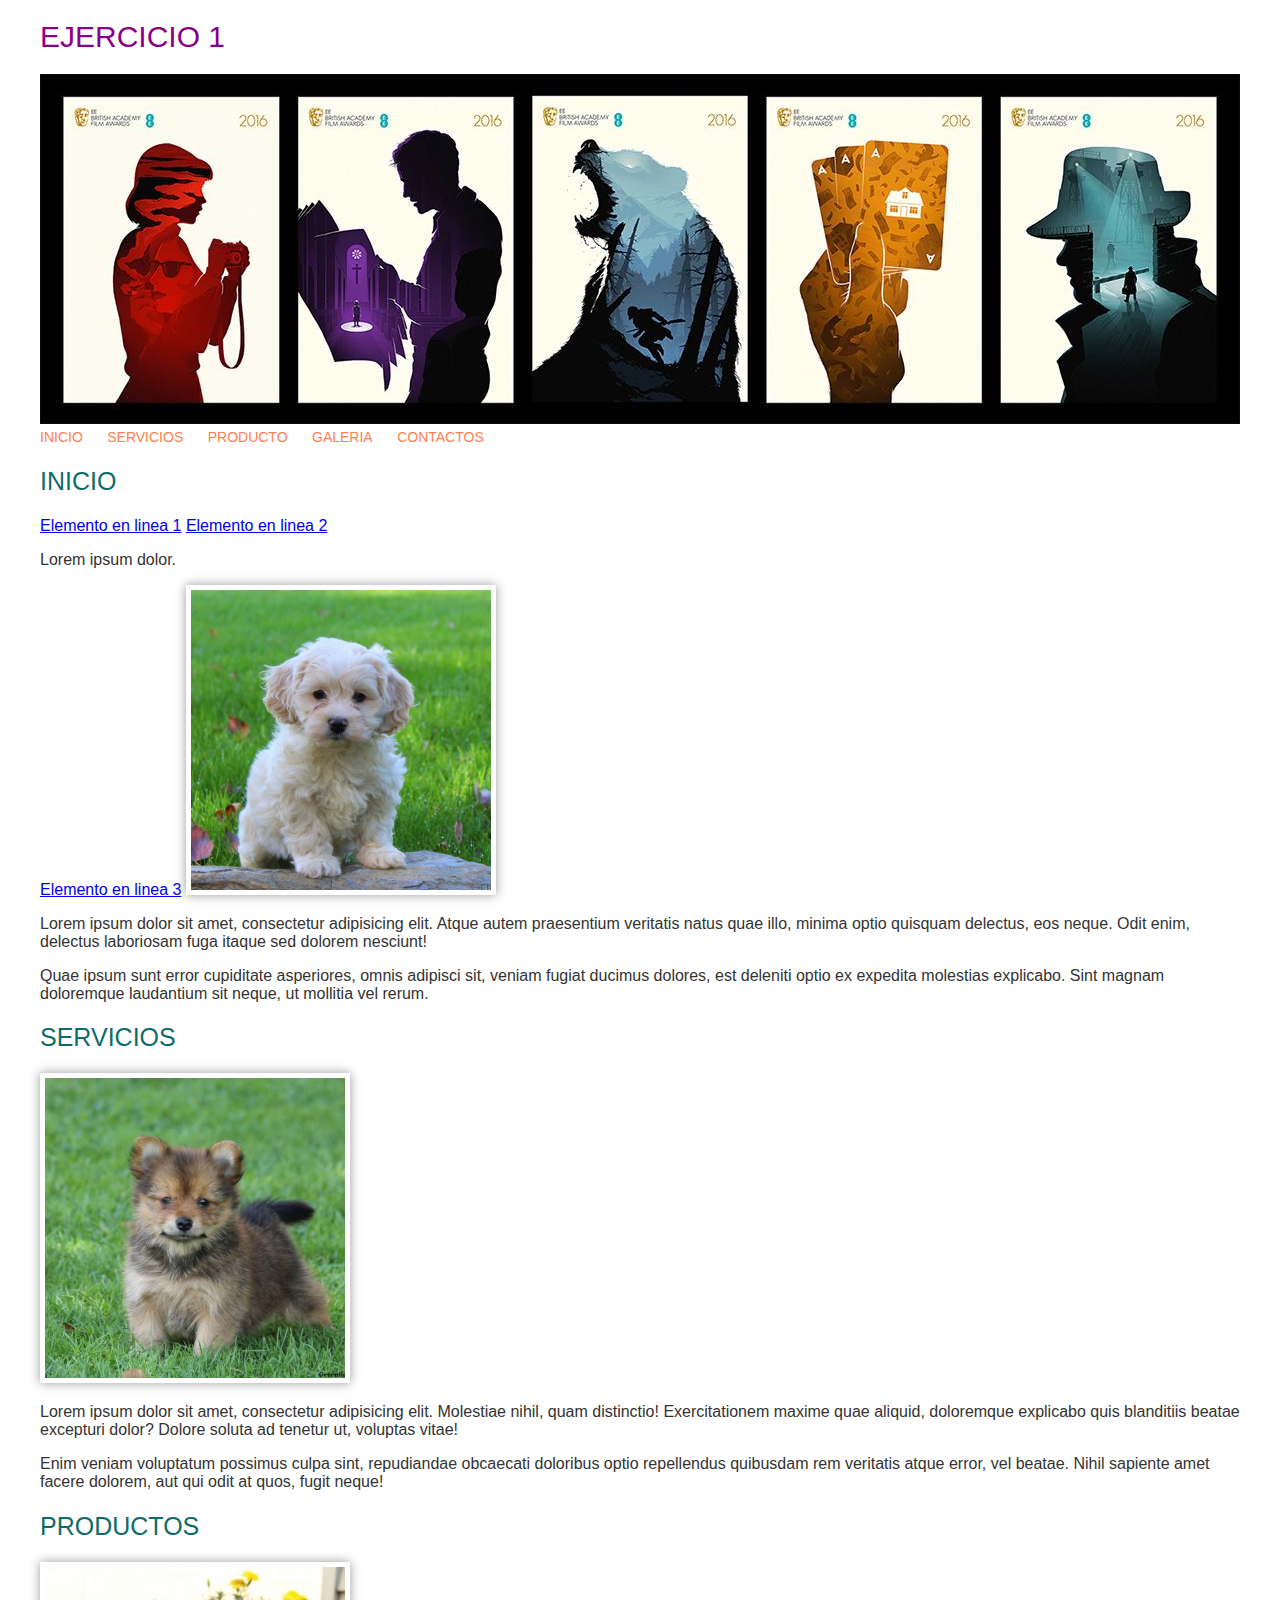
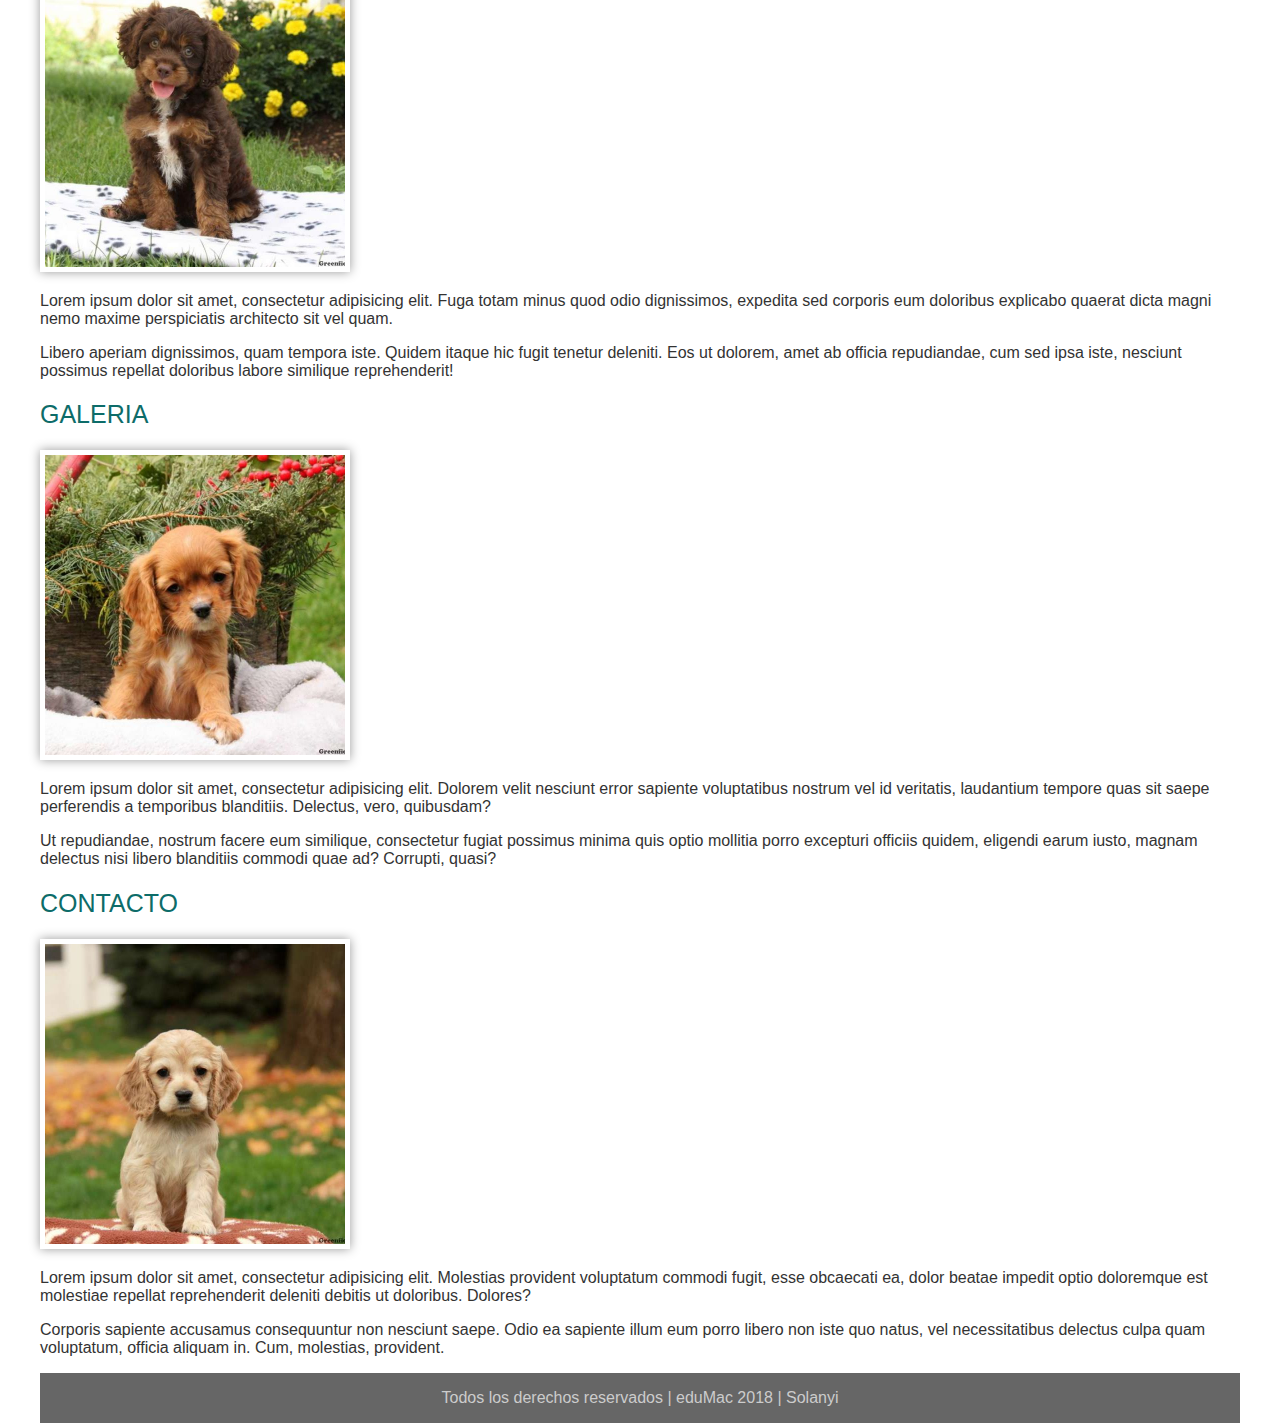
<file: ejercicio1/index.html>
<!doctype html>
<html lang="es">
<head>
<meta charset="UTF-8" />
<title>Ejercicio 1</title>
<!--
    CSS: Hojas de estilo en cascada.
    El Css se puede insertar en 3 formas:
    1. En linea (inline) --No recomendado.
    2. En el documento HTML en un bloque <style>. -- No recomendado pero aceptable
    3. En un documento independiente -- RECOMENDADO

    <style>
        p:last-child {
            color: #00F;
        }
    </style>
    -->
    <link rel="stylesheet" href="css/main.css" />
</head>

<body>
<div class="container">
    <header>
        <h1>Ejercicio 1</h1>
        <img src="images/header.jpg" alt=""> 
    </header>
    <nav>
        <ul>
            <li> <a href="#init">Inicio</a> </li>
            <li> <a href="#services">Servicios</a> </li>
            <li> <a href="#product">Producto</a> </li>
            <li> <a href="#gallery">Galeria</a> </li>
            <li> <a href="#contact">Contactos</a> </li>
        </ul>
    </nav>
    <main>
        <section id="init">
            <h2>Inicio</h2>
            <a href="#">Elemento en linea 1</a>
            <a href="#">Elemento en linea 2</a>
            <p>Lorem ipsum dolor.</p>
            <a href="#">Elemento en linea 3</a>
            <img src="images/inicio.jpg" alt="" />
            <p class="azul">
            Lorem ipsum dolor sit amet, consectetur adipisicing elit. Atque autem praesentium veritatis natus quae illo, minima optio quisquam delectus, eos neque. Odit enim, delectus laboriosam fuga itaque sed dolorem nesciunt!</p>
            <p id="verde" class="azul">Quae ipsum sunt error cupiditate asperiores, omnis adipisci sit, veniam fugiat ducimus dolores, est deleniti optio ex expedita molestias explicabo. Sint magnam doloremque laudantium sit neque, ut mollitia vel rerum.</p>
        </section>
        <section id="services" class="section section-services">
            <h2>Servicios</h2>
            <img src="images/servicios.jpg" alt="">
            <p>
            Lorem ipsum dolor sit amet, consectetur adipisicing elit. Molestiae nihil, quam distinctio! Exercitationem maxime quae aliquid, doloremque explicabo quis blanditiis beatae excepturi dolor? Dolore soluta ad tenetur ut, voluptas vitae!</p>
            <p>Enim veniam voluptatum possimus culpa sint, repudiandae obcaecati doloribus optio repellendus quibusdam rem veritatis atque error, vel beatae. Nihil sapiente amet facere dolorem, aut qui odit at quos, fugit neque!</p>
        </section>
        <section id="products">
            <h2>Productos</h2>
            <img src="images/productos.jpg" alt="">
            <p>Lorem ipsum dolor sit amet, consectetur adipisicing elit. Fuga totam minus quod odio dignissimos, expedita sed corporis eum doloribus explicabo quaerat dicta magni nemo maxime perspiciatis architecto sit vel quam.</p>
            <p>Libero aperiam dignissimos, quam tempora iste. Quidem itaque hic fugit tenetur deleniti. Eos ut dolorem, amet ab officia repudiandae, cum sed ipsa iste, nesciunt possimus repellat doloribus labore similique reprehenderit!</p>
        </section>
        <section id="gallery">
            <h2>Galeria</h2>
            <img src="images/galeria.jpg" alt="">
            <p>Lorem ipsum dolor sit amet, consectetur adipisicing elit. Dolorem velit nesciunt error sapiente voluptatibus nostrum vel id veritatis, laudantium tempore quas sit saepe perferendis a temporibus blanditiis. Delectus, vero, quibusdam?</p>
            <p>Ut repudiandae, nostrum facere eum similique, consectetur fugiat possimus minima quis optio mollitia porro excepturi officiis quidem, eligendi earum iusto, magnam delectus nisi libero blanditiis commodi quae ad? Corrupti, quasi?</p>
        </section>
        <section id="contact">
            <h2>Contacto</h2>
            <img src="images/contacto.jpg" alt="">
            <p>Lorem ipsum dolor sit amet, consectetur adipisicing elit. Molestias provident voluptatum commodi fugit, esse obcaecati ea, dolor beatae impedit optio doloremque est molestiae repellat reprehenderit deleniti debitis ut doloribus. Dolores?</p>
            <p>Corporis sapiente accusamus consequuntur non nesciunt saepe. Odio ea sapiente illum eum porro libero non iste quo natus, vel necessitatibus delectus culpa quam voluptatum, officia aliquam in. Cum, molestias, provident.</p>
        </section>
    </main>
    <footer>
        <p> Todos los derechos reservados | eduMac 2018 | Solanyi </p>
    </footer>
</div>
<!--
    Reglas y convenciones de valores id:
        -no espacios
        - no caracteres especiales
        - no guion bajo
        
        SIEMPRE EN INGLES
        Formato CamelCase-lowerCase : sectionSeeeee
                                
            *Para "class" no se usa lowerCase, es solo en minusculas y palabras separadas con "-" : section-seee    
-->
</body>
</html>
</file>
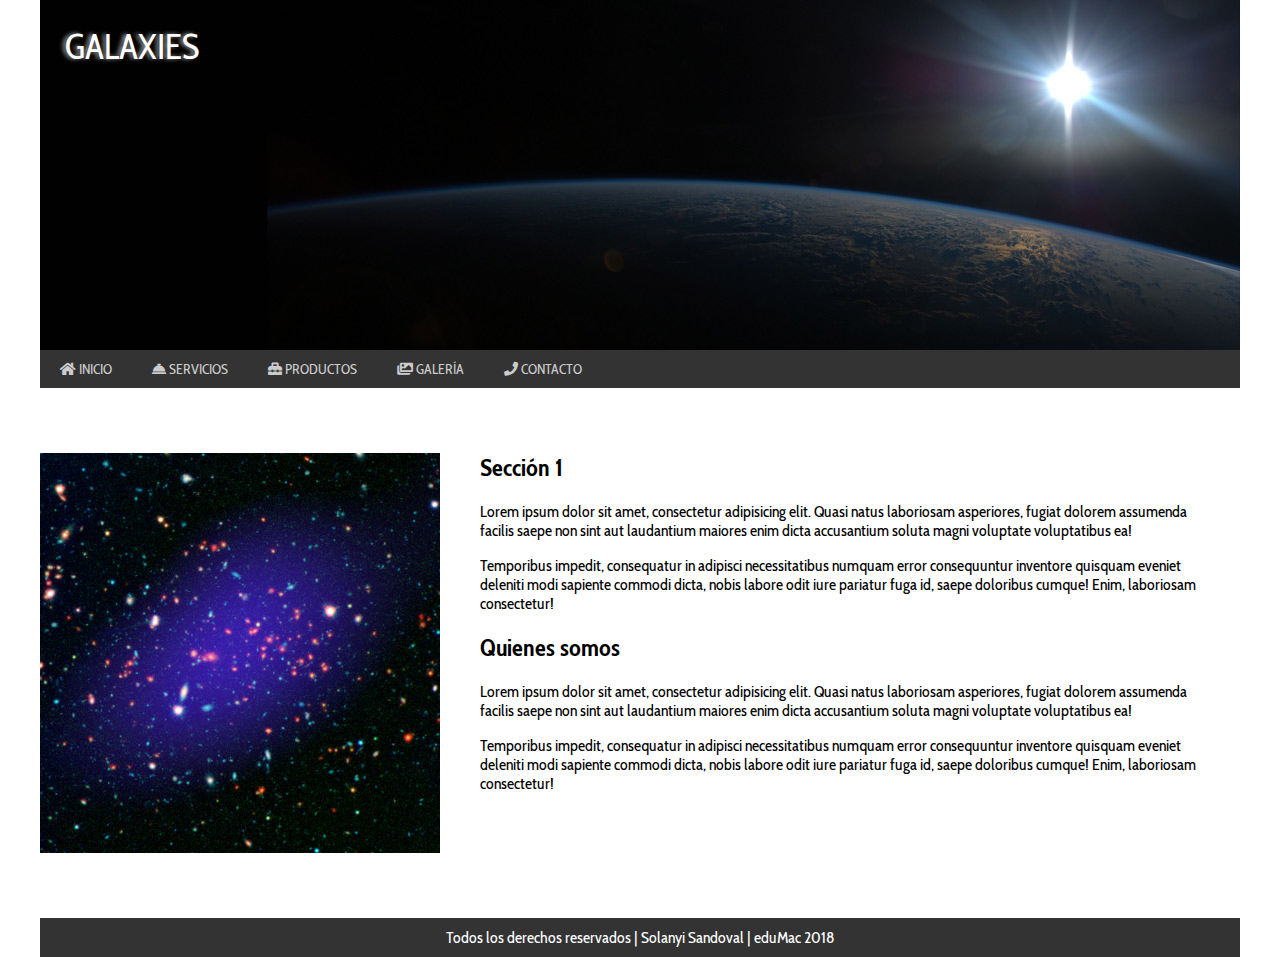
<file: ejercicio2/index.html>
<!DOCTYPE html>
<html lang="es">
<head>
    <meta charset="UTF-8" />
    <meta name="viewport" content="width=device-width, initial-scale=1.0" />
    <meta http-equiv="X-UA-Compatible" content="ie=edge" />
    <title>Galaxies</title>
    <link rel="stylesheet" href="css/main.css" />
</head>

<body>
    <div class="container">
        <header class="page-header">
            <h1>Galaxies</h1>
            <img src="images/galax.jpg" alt="">
        </header>
        <nav class="page-nav">
            <ul class="clearfix">
                <li><a href="#"> <span class="fas fa-home"></span> Inicio</a></li>
                <li><a href="#"> <span class="fas fa-concierge-bell"></span> Servicios</a></li>
                <li><a href="#"> <span class="fas fa-toolbox"></span>  Productos</a></li>
                <li><a href="#"> <span class="fas fa-images"></span> Galería</a></li>
                <li><a href="#"> <span class="fas fa-phone"></span> Contacto</a></li>
            </ul>
        </nav>
        <main class="page-main">
            <section class="page-section clearfix">
                <div class="left">
                    <img src="images/galax1.jpg" alt="">
                </div>
                <div class="right">
                    <h2> Sección 1 </h2>
                        <p>Lorem ipsum dolor sit amet, consectetur adipisicing elit. Quasi natus laboriosam asperiores, fugiat dolorem assumenda facilis saepe non sint aut laudantium maiores enim dicta accusantium soluta magni voluptate voluptatibus ea!</p>
                        <p>Temporibus impedit, consequatur in adipisci necessitatibus numquam error consequuntur inventore quisquam eveniet deleniti modi sapiente commodi dicta, nobis labore odit iure pariatur fuga id, saepe doloribus cumque! Enim, laboriosam consectetur!</p>
                    <h2> Quienes somos</h2>
                        <p>Lorem ipsum dolor sit amet, consectetur adipisicing elit. Quasi natus laboriosam asperiores, fugiat dolorem assumenda facilis saepe non sint aut laudantium maiores enim dicta accusantium soluta magni voluptate voluptatibus ea!</p>
                        <p>Temporibus impedit, consequatur in adipisci necessitatibus numquam error consequuntur inventore quisquam eveniet deleniti modi sapiente commodi dicta, nobis labore odit iure pariatur fuga id, saepe doloribus cumque! Enim, laboriosam consectetur!</p>
                </div>
                
                <!--<div>
                    <img src="images/galax1.jpg" alt="">
                </div>
                <div>
                    <h2>Sección 1</h2>
                    <p>Lorem ipsum dolor sit amet consectetur, adipisicing elit. Voluptate eaque incidunt quo totam alias
                            ex consequatur accusantium eos pariatur similique, nobis quibusdam dolor veniam quod blanditiis
                            recusandae reiciendis non repudiandae!</p>
                    <p>Neque tempore vero iste facilis maiores nemo magnam quos maxime quod aliquid eius laboriosam
                            necessitatibus, non placeat voluptatem et ipsum dolorum, odit eum totam. Totam facilis optio ut
                            magnam reiciendis.</p>
                </div> -->
             
            </section>
        </main>
        <footer class="page-footer">
            <p>Todos los derechos reservados | Solanyi Sandoval | eduMac 2018 </p>
        </footer>
    </div>
    <div id="js">
        <script src="js/main.js"></script>
    </div>
</body>

</html>
</file>
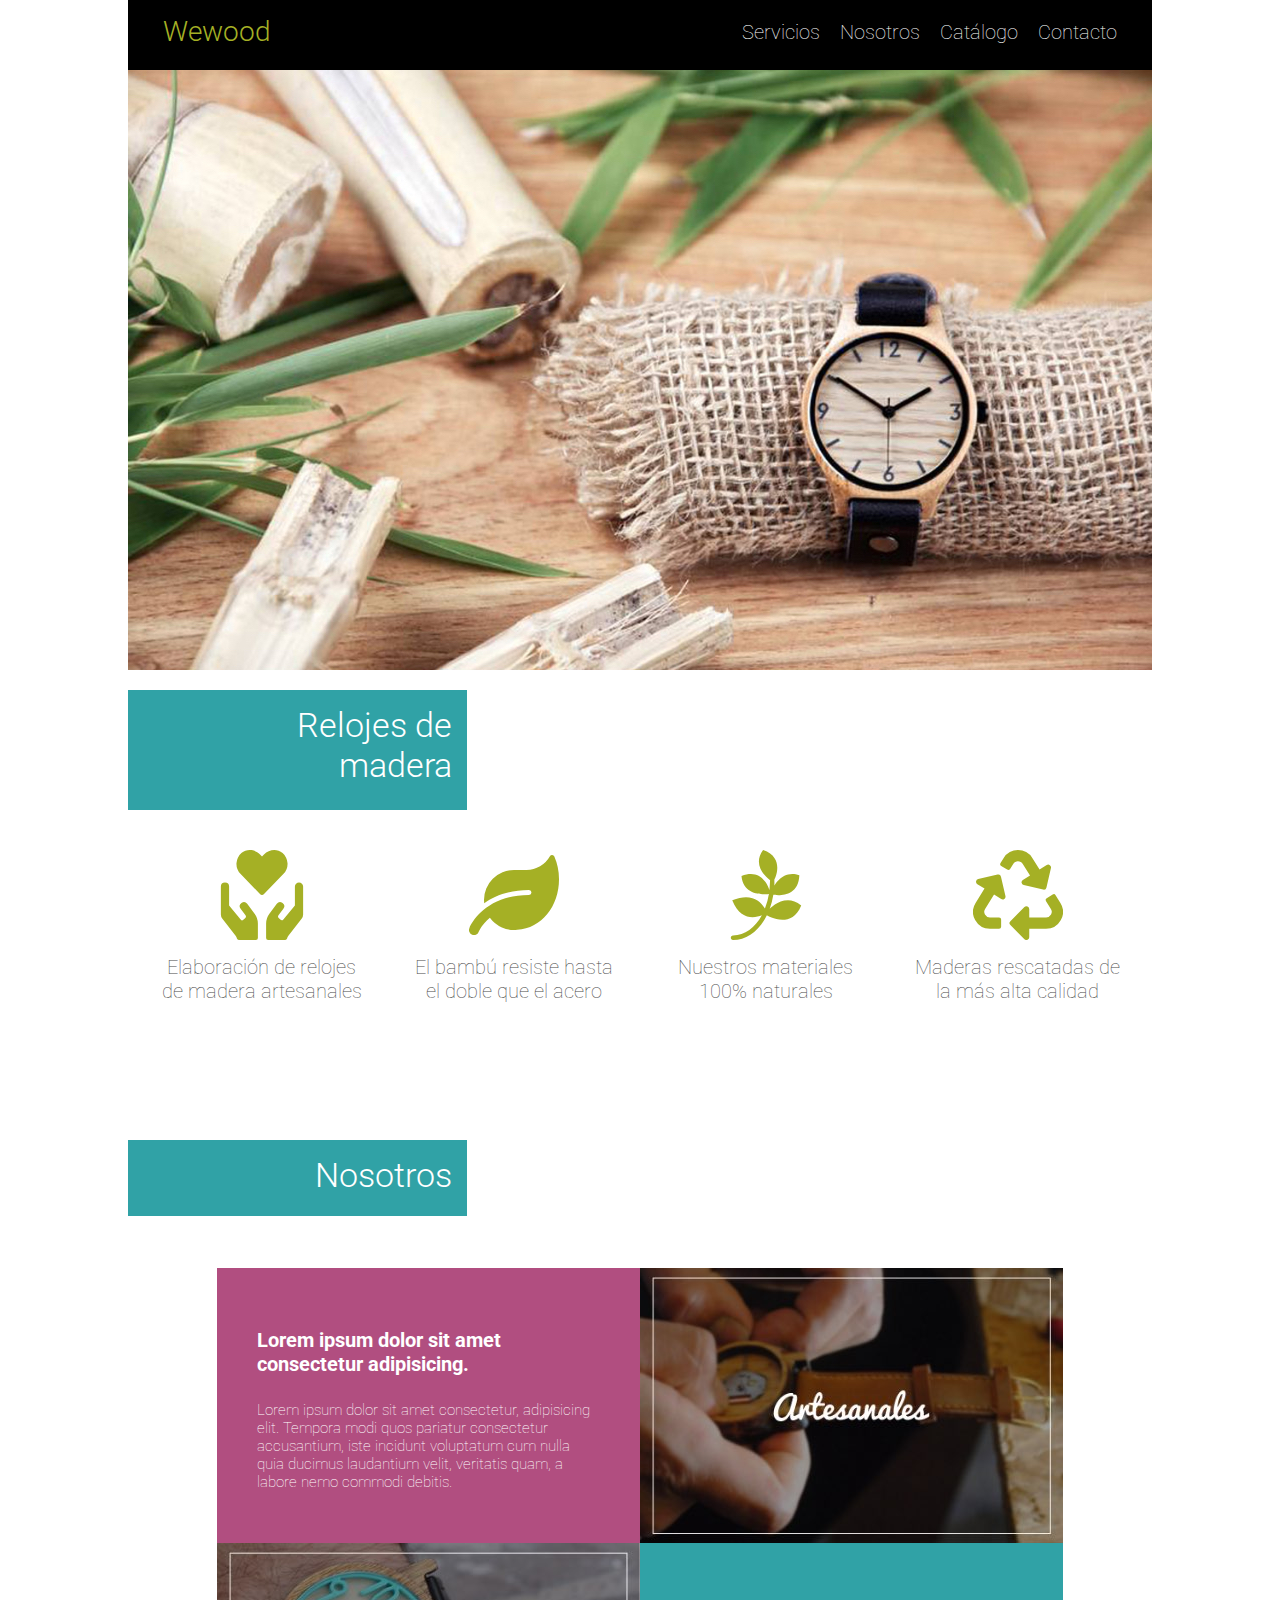
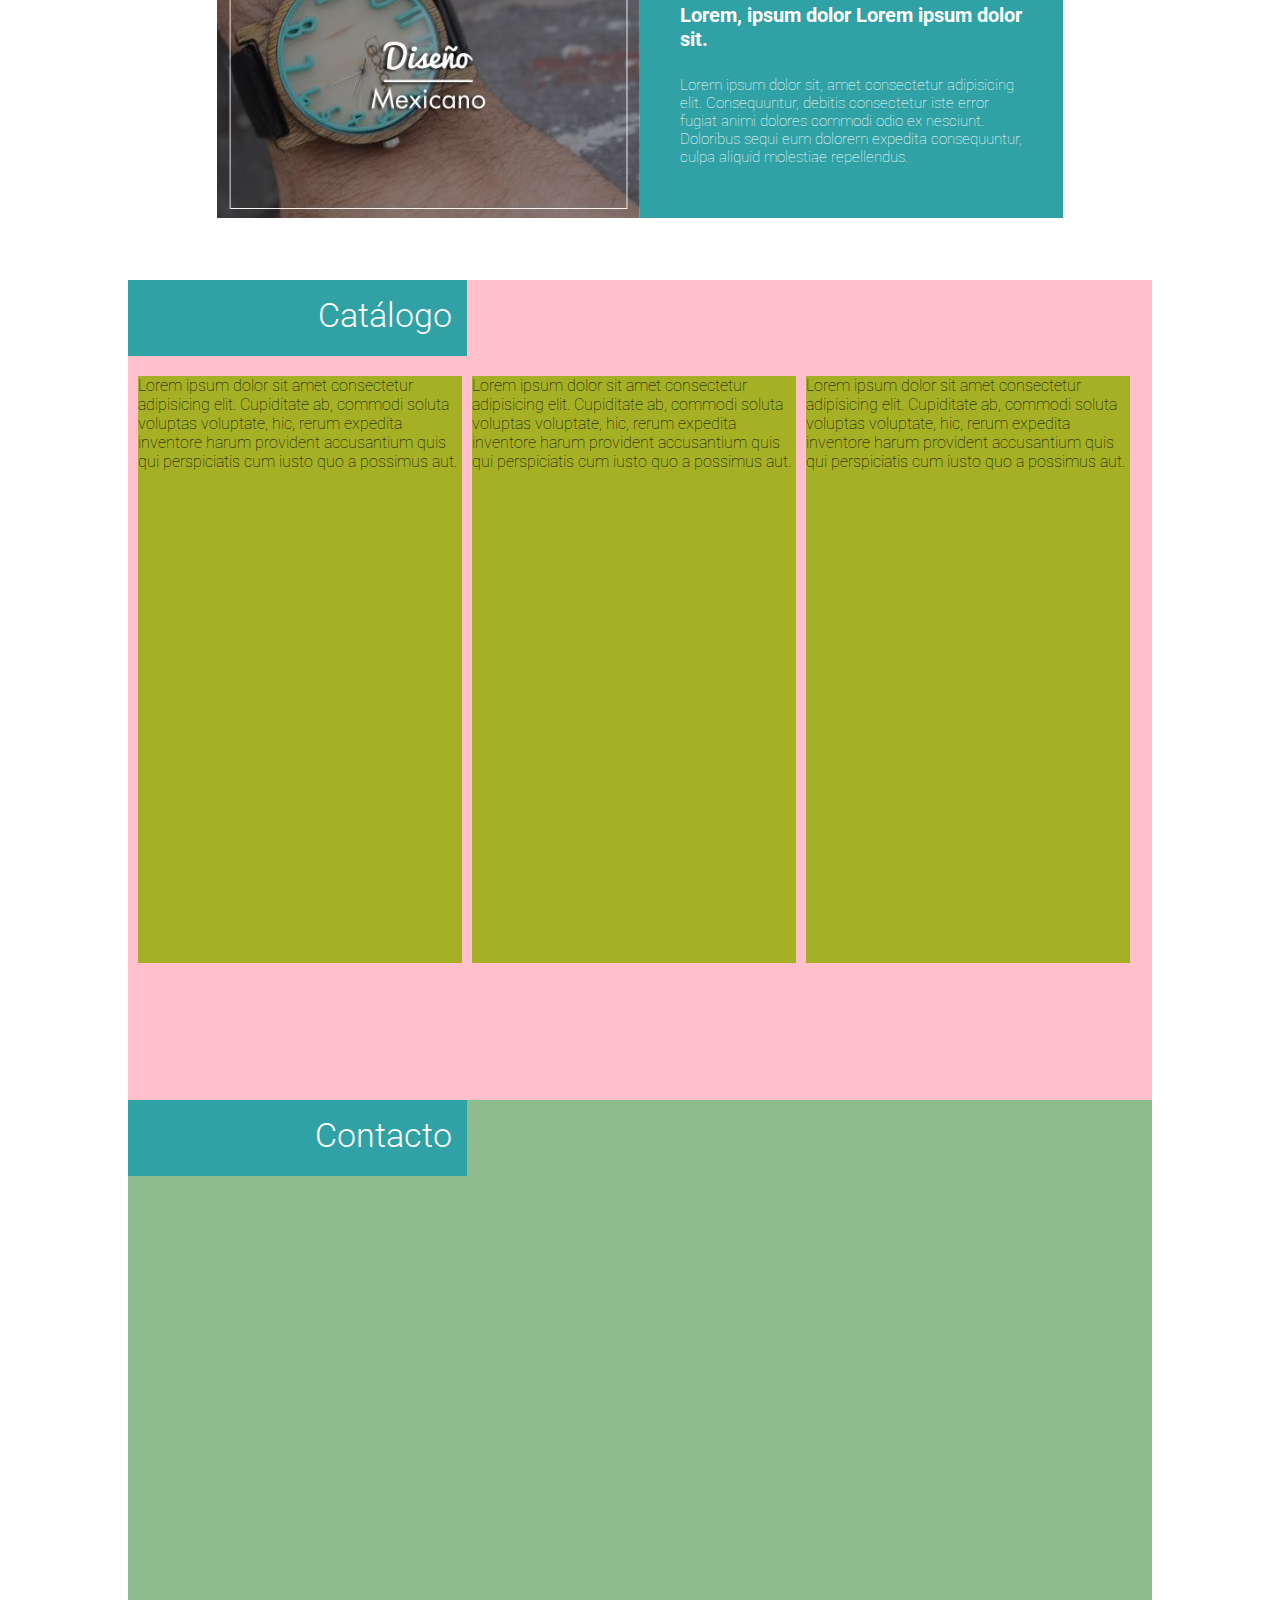
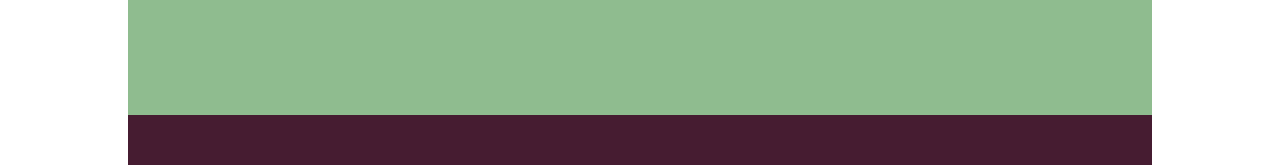
<file: wewood/index.html>
<!DOCTYPE html>
<html lang="es">
<head>
    <meta charset="UTF-8">
    <meta name="viewport" content="width=device-width, initial-scale=1.0">
    <meta http-equiv="X-UA-Compatible" content="ie=edge">
    <title>Wewood</title>
    <link rel="stylesheet" href="css/styles.css">
    <!--Se vincula hoja de styles.css-->
</head>
<body>
    <div id="wrapper">
        <nav>
            <h1>Wewood</h1>
            <ul id="menu">
                <li>
                    <a href="#servicios">Servicios</a>
                </li>
                <li>
                    <a href="#nosotros">Nosotros</a>
                </li>
                <li>
                    <a href="#catalogo">Catálogo</a>
                </li>
                <li>
                     <a href="#contacto">Contacto</a>
                </li>
            </ul>
        </nav>
        <!--Aqui cierra el nav-->
        <header>

        </header>
        <!--Aqui cierra el header-->
        <section id="servicios">
            <h2>Relojes de<br> madera</h2>
                <div class="boxServicios">
                    <img src="img/servicios/servicio 1.svg" alt="">
                    <h3>Elaboración de relojes de madera artesanales</h3>
                </div>
                <div class="boxServicios">
                    <img src="img/servicios/servicio2.svg" alt="">
                    <h3>El bambú resiste hasta el doble que el acero</h3>
                </div>
                <div class="boxServicios">
                    <img src="img/servicios/servicio3.svg" alt="">
                    <h3>Nuestros materiales 100% naturales</h3>
                </div>
                <div class="boxServicios">
                    <img src="img/servicios/servicio4.svg" alt="">
                    <h3>Maderas rescatadas de la más alta calidad</h3>
                </div>
                <!--Aqui cierran los boxServicios-->
        </section>
        <!--Aqui cierra la seccion servicios-->
        <section id="nosotros">
            <h2 class="titulos">Nosotros</h2>
            <div id="centrarNosotros">
                <div class="boxNosotros" id="txtArtesanales">
                    <h4>Lorem ipsum dolor sit amet consectetur adipisicing.</h4>
                    <p>Lorem ipsum dolor sit amet consectetur, adipisicing elit. Tempora modi quos pariatur consectetur accusantium, iste incidunt voluptatum cum nulla quia ducimus laudantium velit, veritatis quam, a labore nemo commodi debitis.</p>
                </div>
                <div class="boxNosotros" id="imgArtesanales">

                </div>
                <div class="boxNosotros" id="imgDiseno">

                </div>
                <div class="boxNosotros" id="txtDiseno">
                    <h4>Lorem, ipsum dolor Lorem ipsum dolor sit.</h4>
                    <p>Lorem ipsum dolor sit, amet consectetur adipisicing elit. Consequuntur, debitis consectetur iste error fugiat animi dolores commodi odio ex nesciunt. Doloribus sequi eum dolorem expedita consequuntur, culpa aliquid molestiae repellendus.</p>
                </div>
            </div>
        </section>
        <!--Aqui cierra la seccion nosotros-->
        <section id="catalogo">
            <h2 class="titulos">Catálogo</h2>
            <div class="centrarCatalogo">
                <div class="boxCatalogo">
                    Lorem ipsum dolor sit amet consectetur adipisicing elit. Cupiditate ab, commodi soluta voluptas voluptate, hic, rerum expedita inventore harum provident accusantium quis qui perspiciatis cum iusto quo a possimus aut.
                </div>
                <div class="boxCatalogo">
                    Lorem ipsum dolor sit amet consectetur adipisicing elit. Cupiditate ab, commodi soluta voluptas voluptate, hic, rerum expedita inventore harum provident accusantium quis qui perspiciatis cum iusto quo a possimus aut.
                </div>
                <div class="boxCatalogo">
                    Lorem ipsum dolor sit amet consectetur adipisicing elit. Cupiditate ab, commodi soluta voluptas voluptate, hic, rerum expedita inventore harum provident accusantium quis qui perspiciatis cum iusto quo a possimus aut.
                </div>
            </div>
        </section>
        <!--Aqui cierra la seccion catalogo-->
        <section id="contacto">
            <h2 class="titulos">Contacto</h2>
        </section>
        <!--Aqui cierra la seccion contacto-->
        <footer>

        </footer>
        <!--Aqui cierra el footer-->
    </div>
    <!--Aqui cierra el wrapper--> 
</body>
</html>
</file>
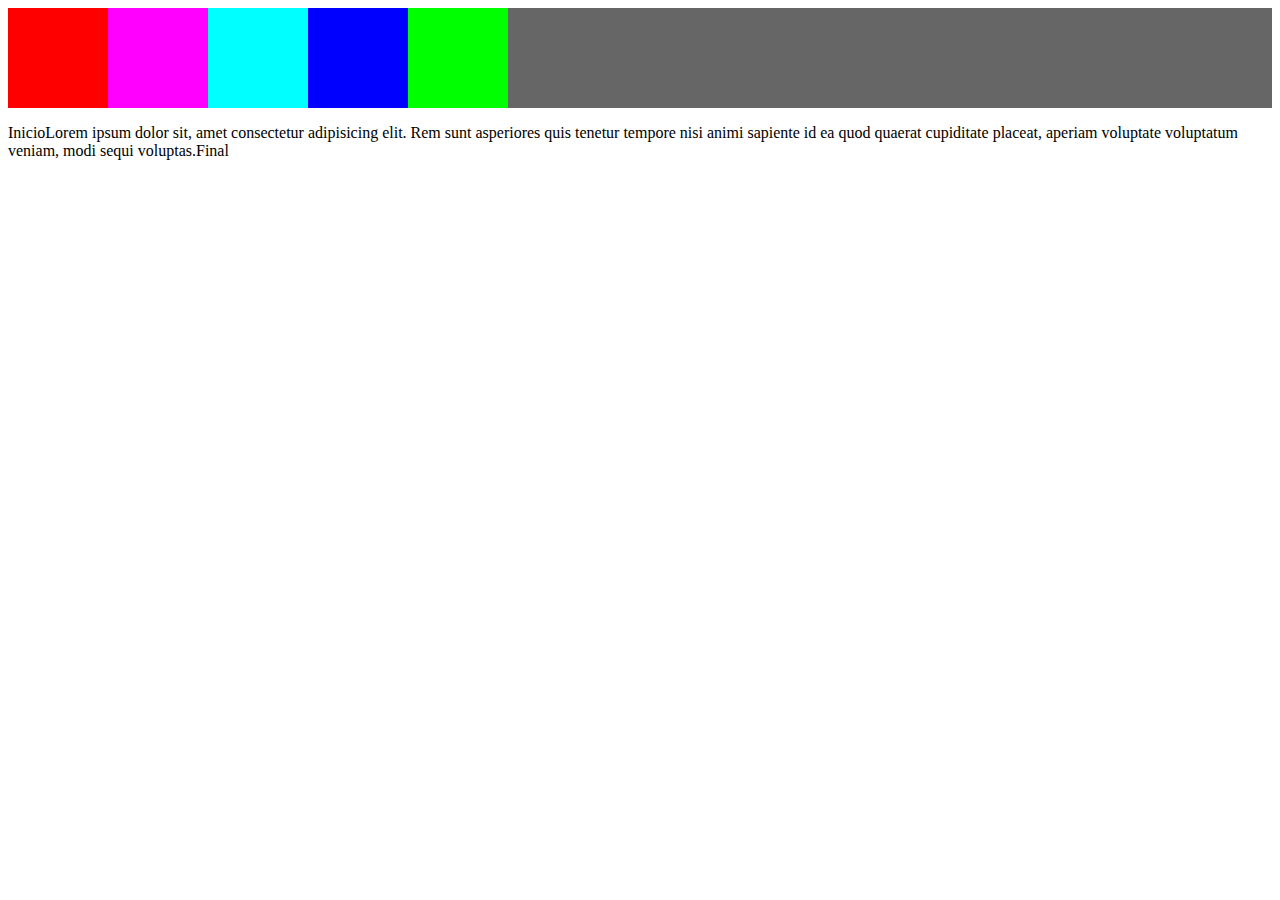
<file: ejemplos/float.html>
<!DOCTYPE html>
<html lang="en">

<head>
    <meta charset="UTF-8">
    <meta name="viewport" content="width=device-width, initial-scale=1.0">
    <meta http-equiv="X-UA-Compatible" content="ie=edge">
    <title>Posicionamiento Flotante</title>
    <!--
        Posicionamiento Flotante (float: [left | right]):
            - El elemento SI sale del flujo normal del renderizado del HTML.
            - No es posible establecer coordenadas.
            - La propiedad "clear" va a forzar a un elemento a que reconozca el
              espacio que deja un elemento flotado antes que él.

            - La propiedad "clear" tiene 3 posibles valores:
                - left: Va a reconocer elementos flotados a la izquierda.
                - right: Va a reconocer elementos flotados a la derecha.
                - both: Va a reconocer elementos flortados a la izquierda y a la derecha.
    -->
    <style>
        .padre {
            background-color: #666;
        }
        .padre:after {
            content: "";
            display: block;
            clear: both;
        }
        .tio {
            height: 200px;
            background-color: burlywood;
            clear: both;
        }
        .hijo {
            width: 100px;
            height: 100px;
            float: left;
        }

        .hijo-1 {
            background-color: #f00;
        }
        
        .hijo-2 {
            background-color: #f0f;
        }

        .hijo-3 {
            background-color: #0ff;
        }

        .hijo-4 {
            background-color: #00f;
        }

        .hijo-5 {
            background-color: #0f0;
        }
        .clear {
            clear: both;
        }
        .parrafo:before {
            content: "Inicio";
        }
        .parrafo:after {
            content: "Final";
        }
    </style>
</head>

<body>
    <div class="padre">
        <div class="hijo hijo-1"></div>
        <div class="hijo hijo-2"></div>
        <div class="hijo hijo-3"></div>
        <div class="hijo hijo-4"></div>
        <div class="hijo hijo-5"></div>
    </div>
    <!--<div class="tio">
    </div>-->
    <p class="parrafo">Lorem ipsum dolor sit, amet consectetur adipisicing elit. Rem sunt asperiores quis tenetur tempore nisi animi sapiente id ea quod quaerat cupiditate placeat, aperiam voluptate voluptatum veniam, modi sequi voluptas.</p>
</body>

</html>
</file>
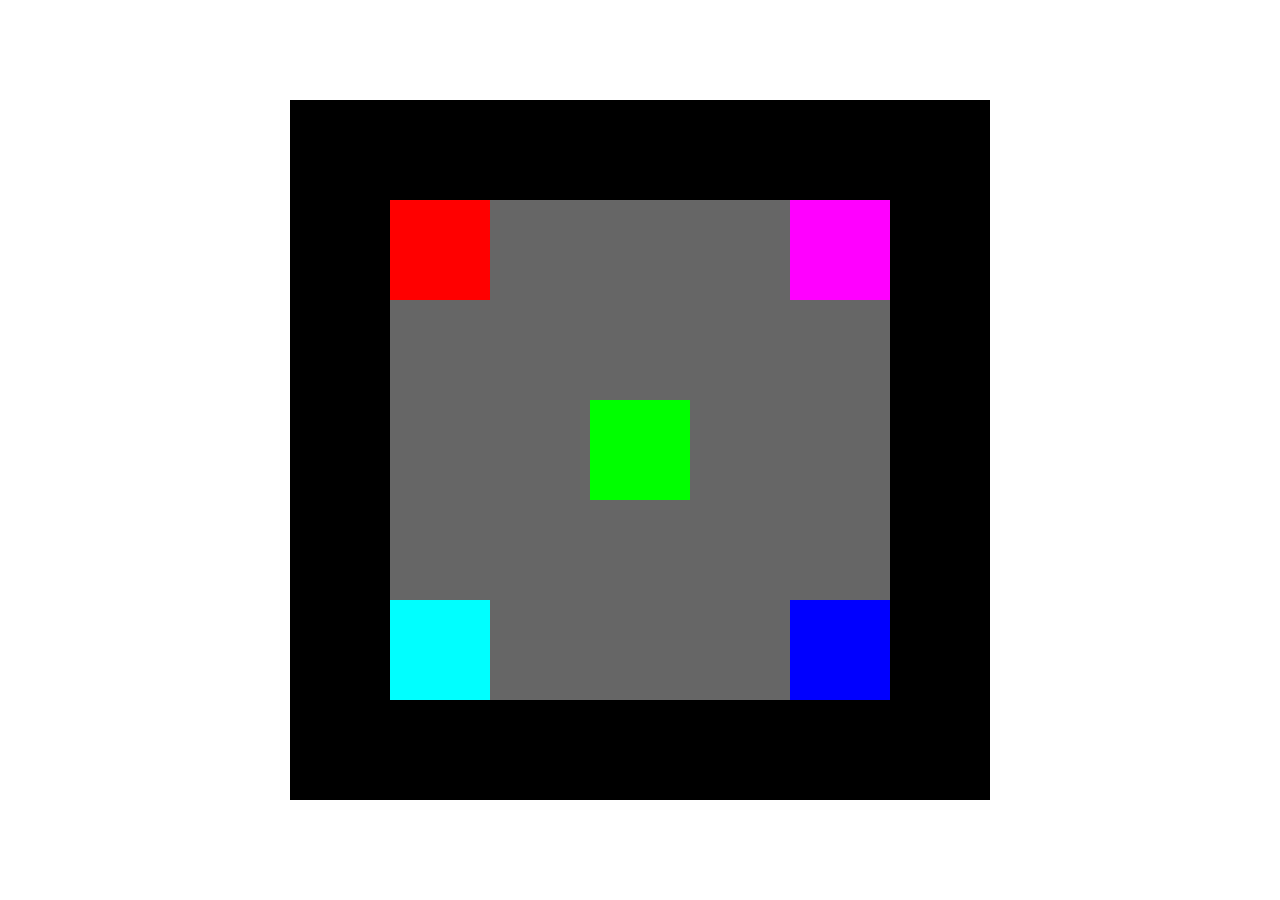
<file: ejemplos/position-absolute.html>
<!DOCTYPE html>
<html lang="en">
<head>
    <meta charset="UTF-8">
    <meta name="viewport" content="width=device-width, initial-scale=1.0">
    <meta http-equiv="X-UA-Compatible" content="ie=edge">
    <title>Posicionamiento Absoluto</title>
    <!--
        Posicionamiento Absoluto (position: absolute;):
            - El elemento sale del flujo normal del renderizado del HTML.
            - Es posible establecer coordenadas utizando las propiedades:
                - left
                - right
                - top
                - bottom
            - Las coordenadas serán tomando como base a aquel elemento padre
              que tenga un valor en la propiedad "position" diferente a "static"
              (valor por defecto).
    -->
    <style>
        .abuelo {
            width: 700px;
            height: 700px;
            background-color: #000;
            position: absolute;
            left: 50%;
            top: 50%;
            margin-left: -350px;
            margin-top: -350px;
        }
        .padre {
            width: 500px;
            height: 500px;
            background-color: #666;
            position: absolute;
            left: 50%;
            top: 50%;
            margin-left: -250px;
            margin-top: -250px;
        }
        .hijo {
            width: 100px;
            height: 100px;
            position: absolute;
        }
        .hijo-1 {
            background-color: #f00;
            left: 0;
            top: 0;
        }
        .hijo-2 {
            background-color: #f0f;
            right: 0;
            top: 0;
        }
        .hijo-3 {
            background-color: #0ff;
            left: 0;
            bottom: 0;
        }
        .hijo-4 {
            background-color: #00f;
            right: 0;
            bottom: 0;
        }
        .hijo-5 {
            background-color: #0f0;
            top: 50%;
            left: 50%;
            margin-left: -50px;
            margin-top: -50px;
        }
    </style>
</head>
<body>
    <div class="abuelo">
        <div class="padre">
            <div class="hijo hijo-1"></div>
            <div class="hijo hijo-2"></div>
            <div class="hijo hijo-3"></div>
            <div class="hijo hijo-4"></div>
            <div class="hijo hijo-5"></div>
        </div>
    </div>
</body>
</html>
</file>
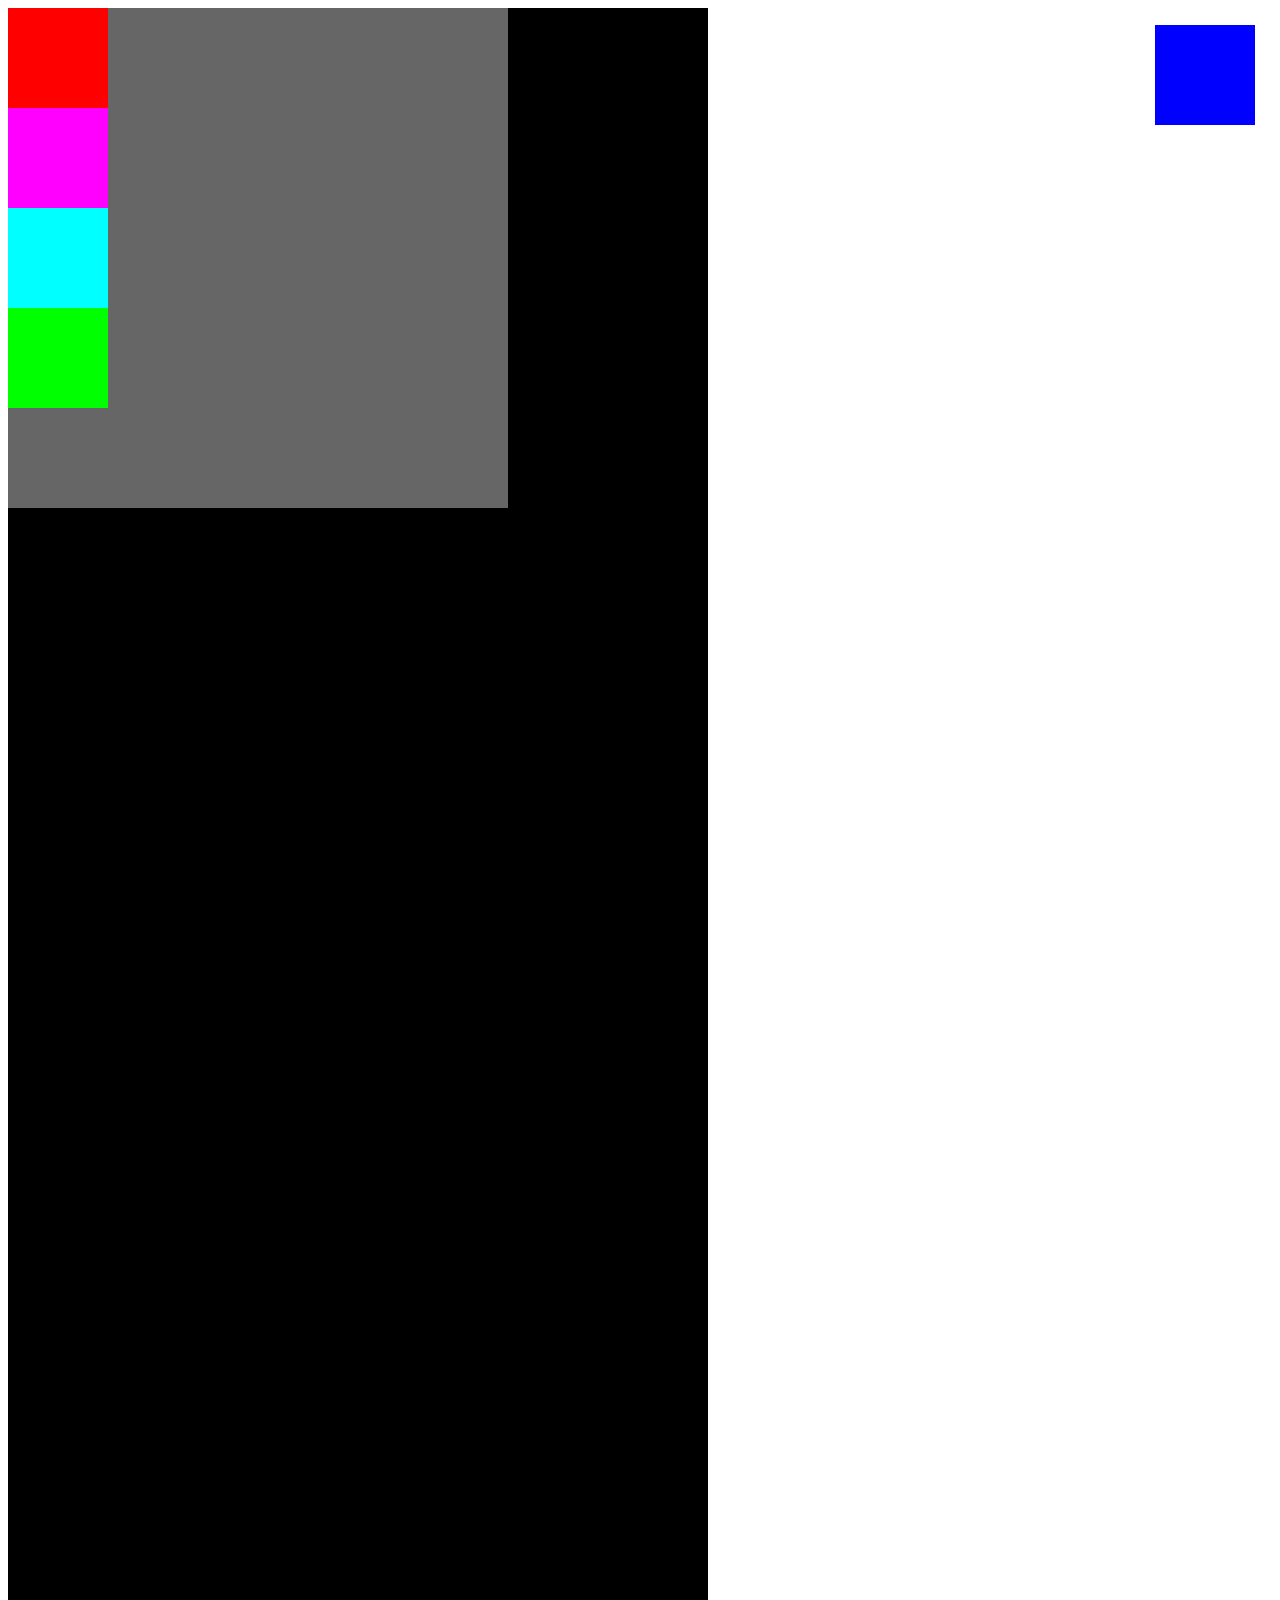
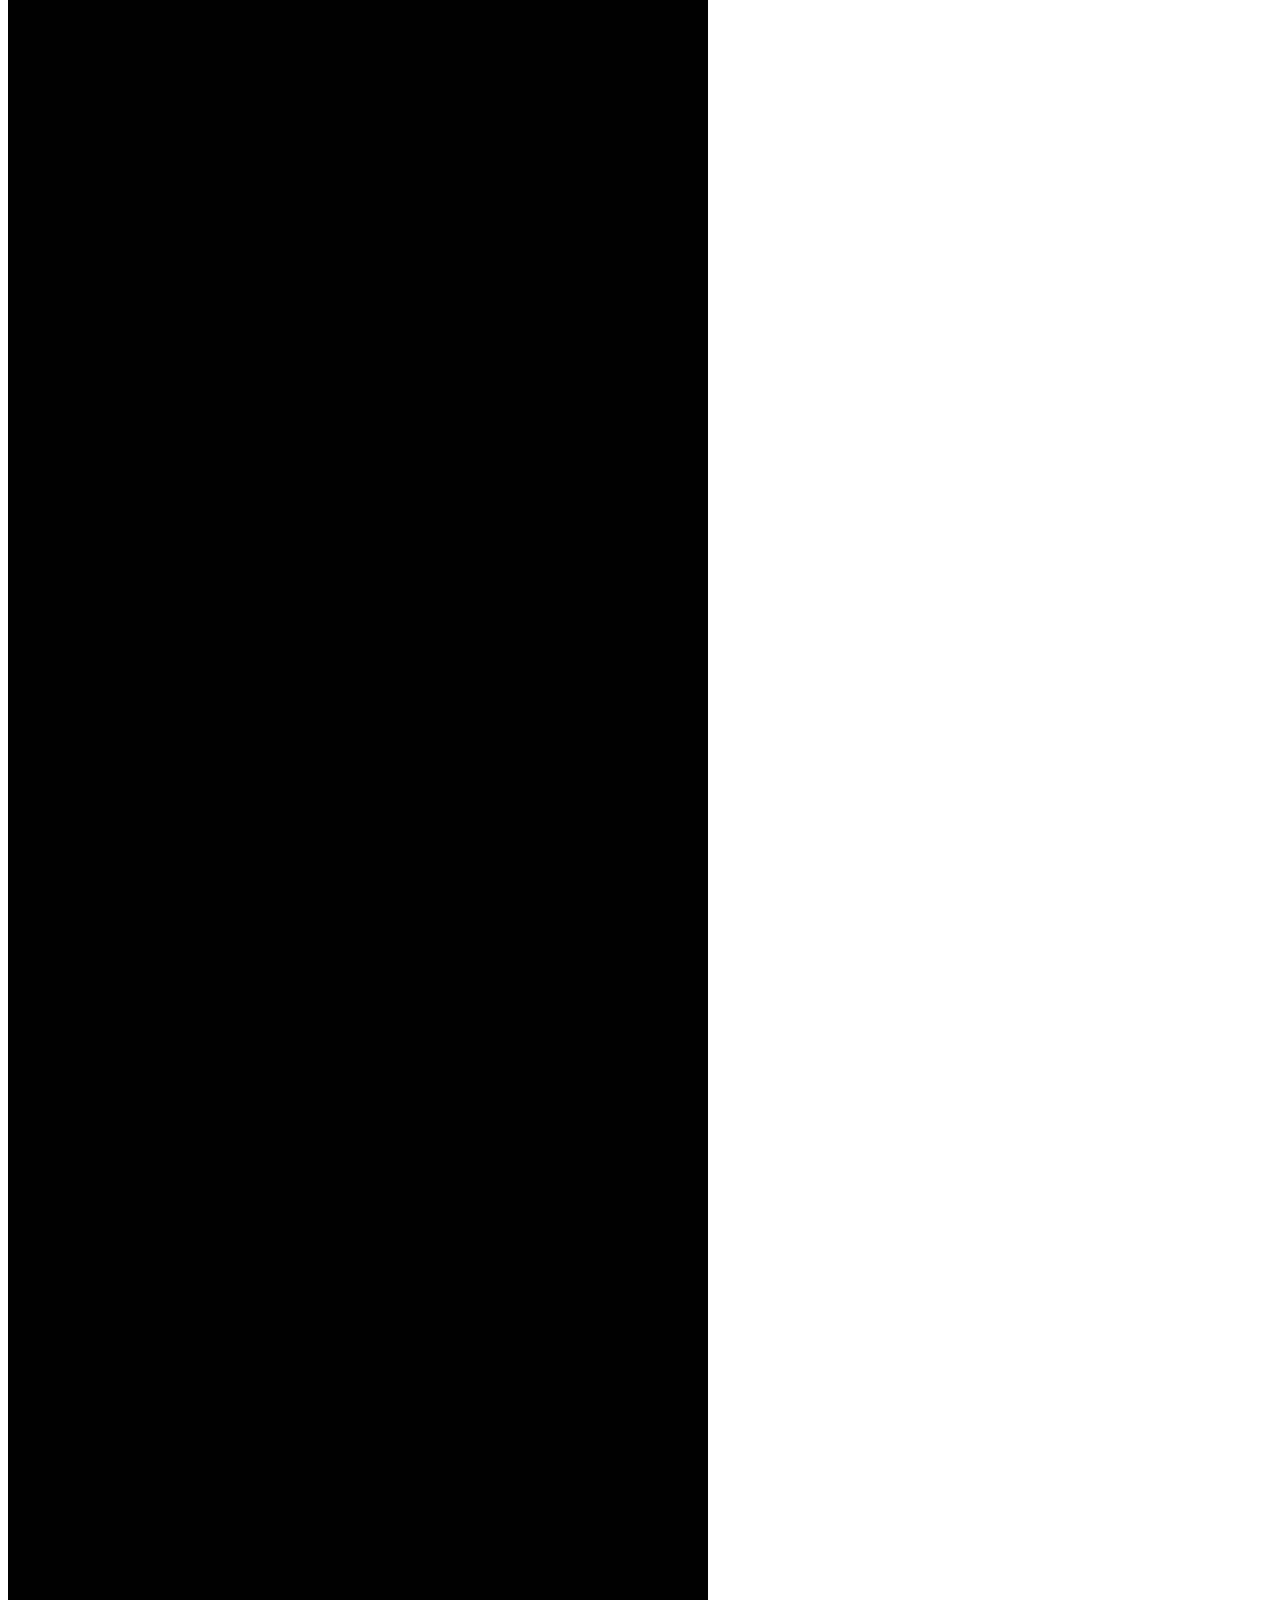
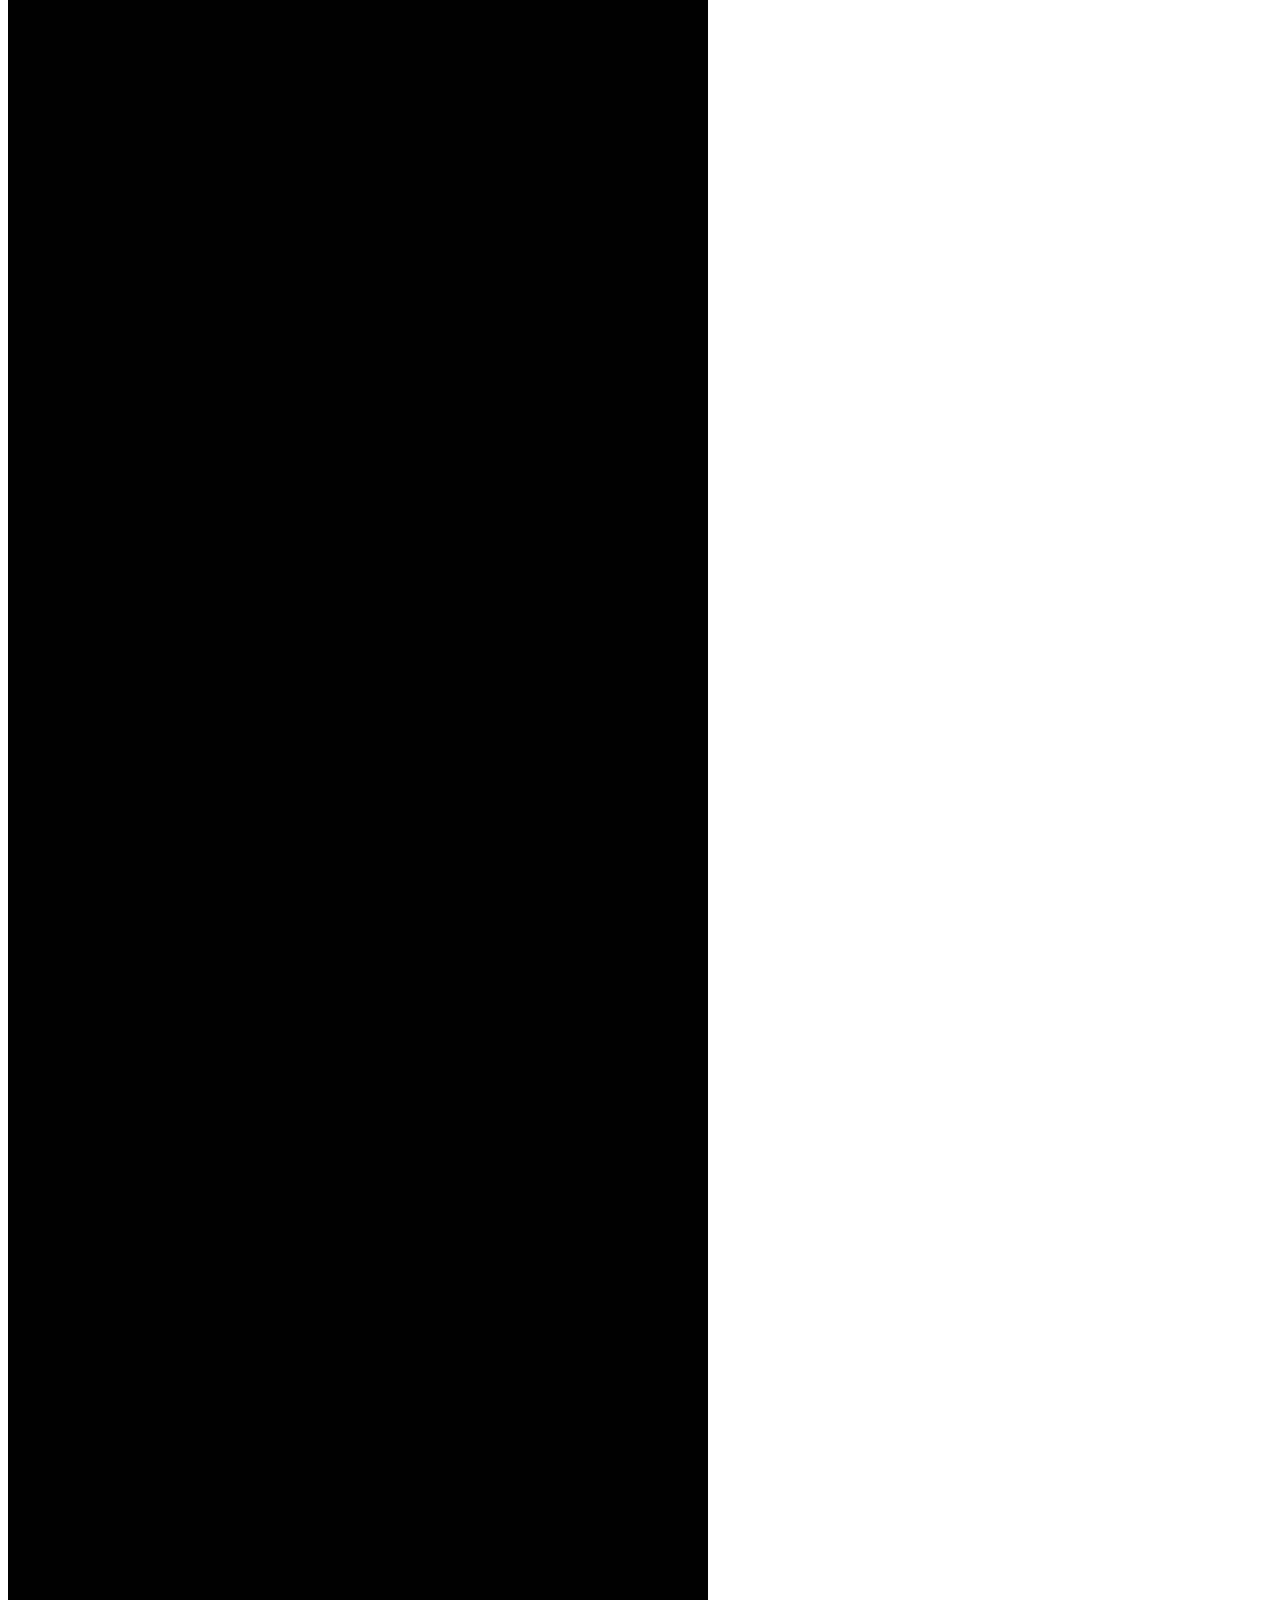
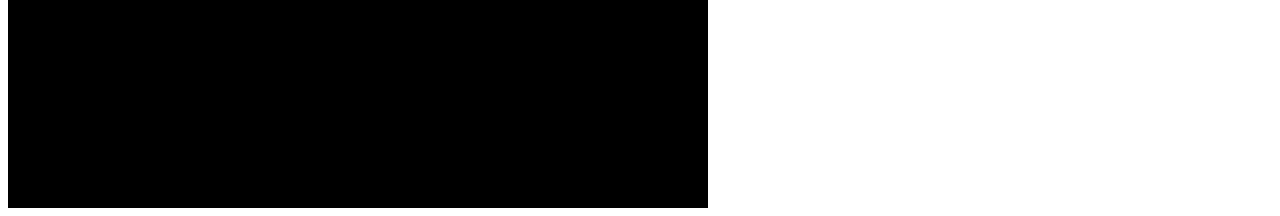
<file: ejemplos/position-fixed.html>
<!DOCTYPE html>
<html lang="en">
<head>
    <meta charset="UTF-8">
    <meta name="viewport" content="width=device-width, initial-scale=1.0">
    <meta http-equiv="X-UA-Compatible" content="ie=edge">
    <title>Posicionamiento Fijo</title>
     <!--
        Posicionamiento Fijo (position: fixed):
            - El elemento SI sale del flujo normal del renderizado del HTML.
            - Es posible establecer coordenadas utizando las propiedades:
                - left
                - right
                - top
                - bottom
            - Si no se especifican coordenas entonces el elemento queda ubicado con la posisión original.
            - Las coordenadas serán tomando como base la ventana del navegador.
    -->
    <style>
        .abuelo {
            width: 700px;
            height: 5000px;
            background-color: #000;
        }
        .padre {
            width: 500px;
            height: 500px;
            background-color: #666;
        }
        .hijo {
            width: 100px;
            height: 100px;
        }
        .hijo-1 {
            background-color: #f00;
        }
        .hijo-2 {
            background-color: #f0f;
        }
        .hijo-3 {
            background-color: #0ff;
        }
        .hijo-4 {
            background-color: #00f;
            position: fixed;
            top: 25px;
            right: 25px;
        }
        .hijo-5 {
            background-color: #0f0;
        }
    </style>
</head>
<body>
    <div class="abuelo">
        <div class="padre">
            <div class="hijo hijo-1"></div>
            <div class="hijo hijo-2"></div>
            <div class="hijo hijo-3"></div>
            <div class="hijo hijo-4"></div>
            <div class="hijo hijo-5"></div>
        </div>
    </div>
</body>
</html>
</file>
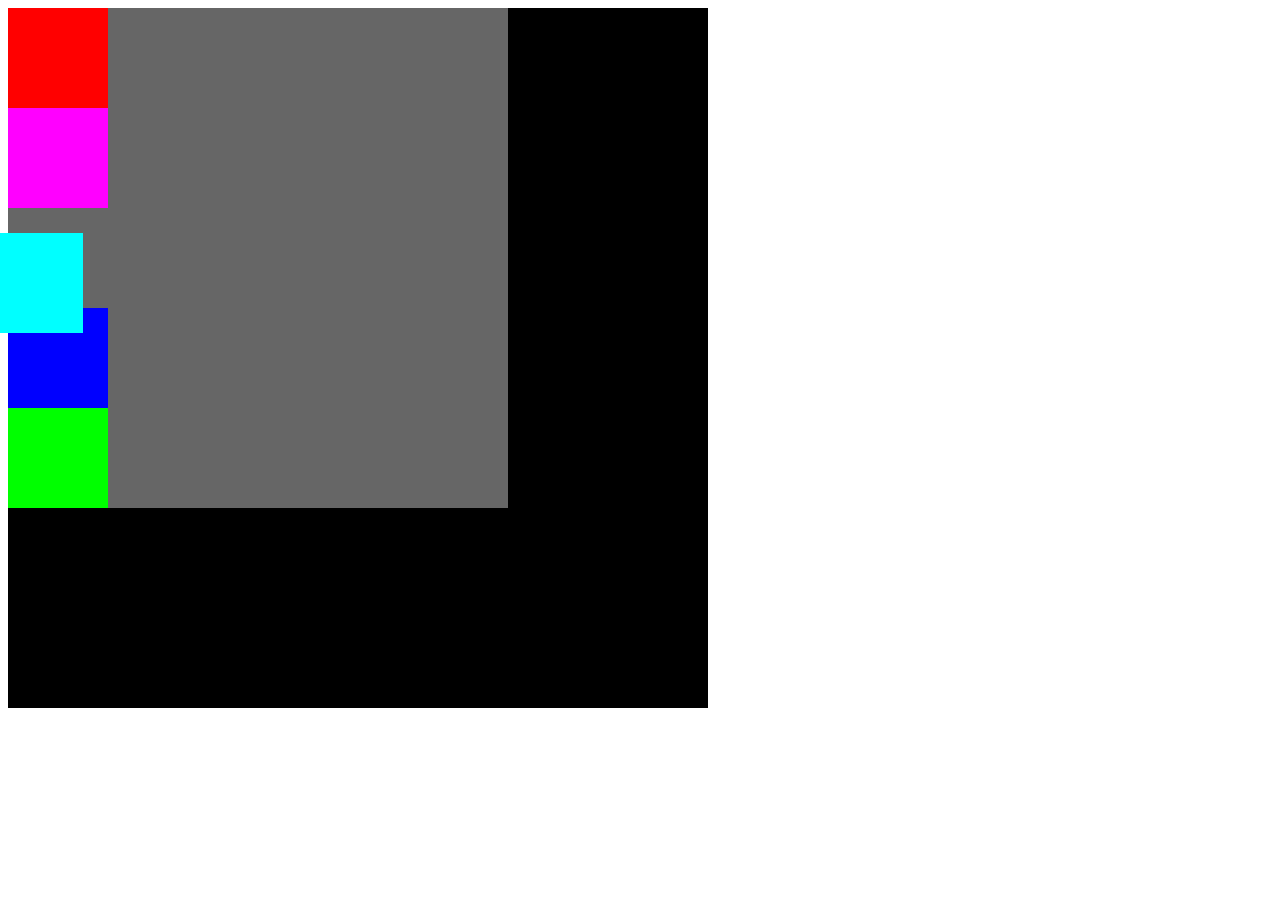
<file: ejemplos/position-relative.html>
<!DOCTYPE html>
<html lang="en">
<head>
    <meta charset="UTF-8">
    <meta name="viewport" content="width=device-width, initial-scale=1.0">
    <meta http-equiv="X-UA-Compatible" content="ie=edge">
    <title>Posicionamiento Relativo</title>
    <!--
        Posicionamiento Relativo (position: relative):
            - El elemento NO sale del flujo normal del renderizado del HTML.
            - Es posible establecer coordenadas utizando las propiedades:
                - left
                - right
                - top
                - bottom
            - Las coordenadas serán tomando como base su posición original.
    -->
    <style>
        .abuelo {
            width: 700px;
            height: 700px;
            background-color: #000;
        }
        .padre {
            width: 500px;
            height: 500px;
            background-color: #666;
        }
        .hijo {
            width: 100px;
            height: 100px;
        }
        .hijo-1 {
            background-color: #f00;
        }
        .hijo-2 {
            background-color: #f0f;
        }
        .hijo-3 {
            background-color: #0ff;
            position: relative;
            top: 25px;
            left: -25px;
            /* right: 25px; */
        }
        .hijo-4 {
            background-color: #00f;
        }
        .hijo-5 {
            background-color: #0f0;
        }
    </style>
</head>
<body>
    <div class="abuelo">
        <div class="padre">
            <div class="hijo hijo-1"></div>
            <div class="hijo hijo-2"></div>
            <div class="hijo hijo-3"></div>
            <div class="hijo hijo-4"></div>
            <div class="hijo hijo-5"></div>
        </div>
    </div>
</body>
</html>
</file>
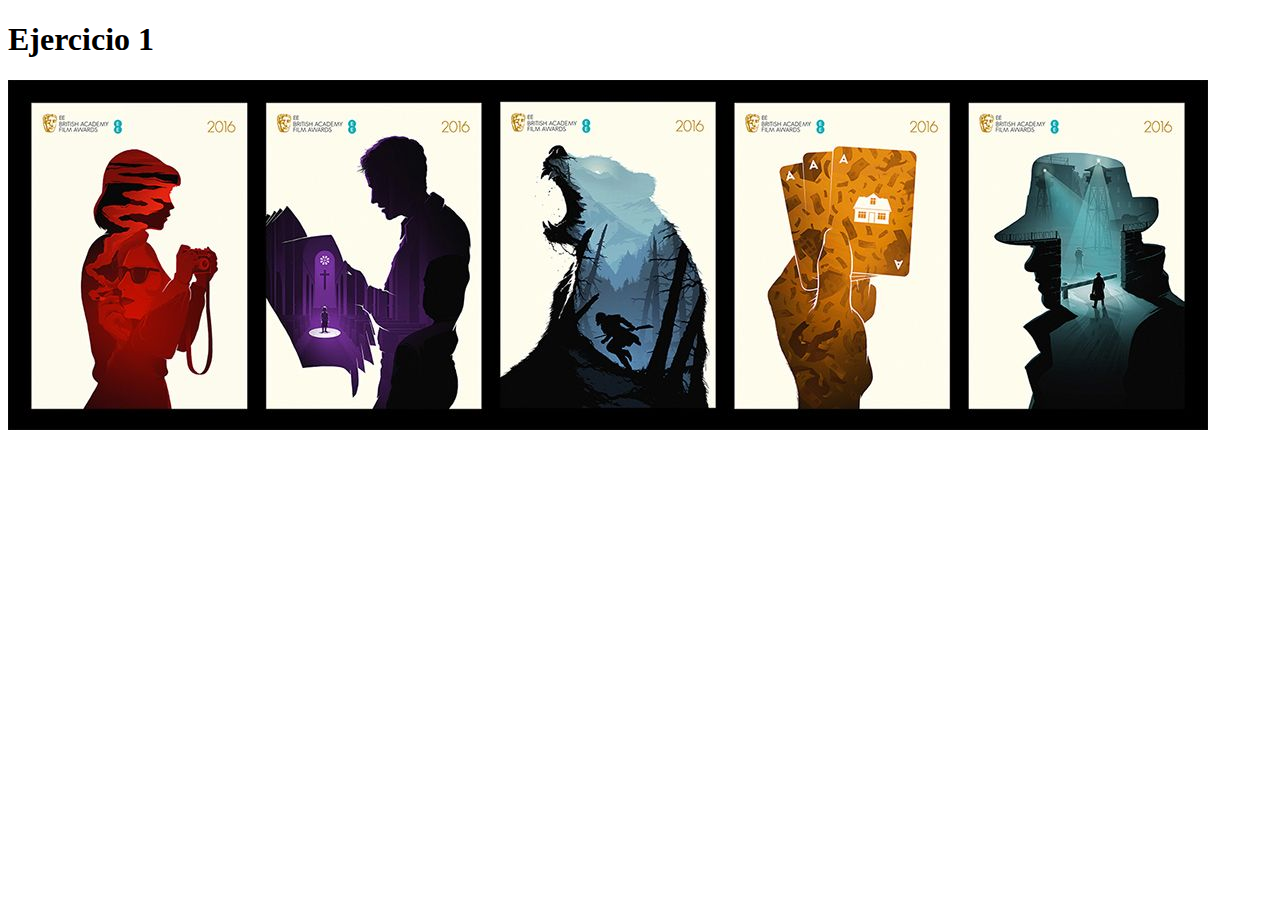
<file: ejercicio1/TMPQRZ210.htm>
<!doctype html>
<html>
	<head>
	<meta charset="UTF-8" />
	<title>Ejercicio 1</title>
	</head>

	<body>
		<div>
			<header>
				<h1>Ejercicio 1</h1>
				<img src="images/header.jpg" alt="">
			</header>
			<nav></nav>
			<main></main>
			<footer></footer>
		</div>
	</body>
</html>
</file>
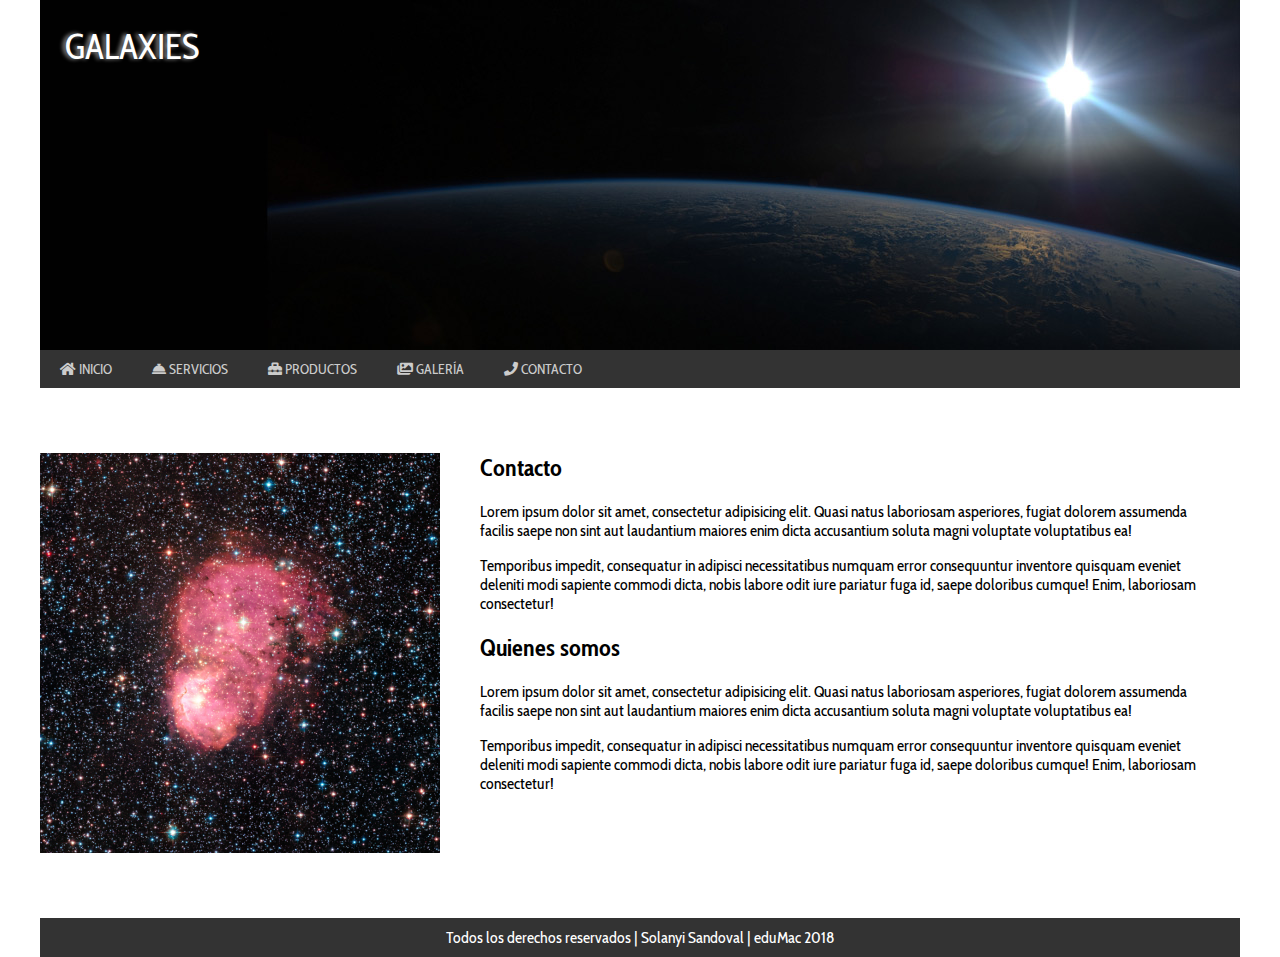
<file: ejercicio2/contacto.html>
<!DOCTYPE html>
<html lang="es">
<head>
    <meta charset="UTF-8" />
    <meta name="viewport" content="width=device-width, initial-scale=1.0" />
    <meta http-equiv="X-UA-Compatible" content="ie=edge" />
    <title>Galaxies</title>
    <link rel="stylesheet" href="css/main.css" />
</head>

<body>
    <div class="container">
        <header class="page-header">
            <h1>Galaxies</h1>
            <img src="images/galax.jpg" alt="">
        </header>
        <nav class="page-nav">
            <ul class="clearfix">
                <li><a href="index.html"> <span class="fas fa-home"></span> Inicio</a></li>
                <li><a href="servicios.html"> <span class="fas fa-concierge-bell"></span> Servicios</a></li>
                <li><a href="productos.html"> <span class="fas fa-toolbox"></span>  Productos</a></li>
                <li><a href="galeria.html"> <span class="fas fa-images"></span> Galería</a></li>
                <li><a href="contacto.html"> <span class="fas fa-phone"></span> Contacto</a></li>
            </ul>
        </nav>
        <main class="page-main">
            <section class="page-section clearfix">
                <div class="left">
                    <img src="images/galax5.jpg" alt="">
                </div>
                <div class="right">
                    <h2> Contacto </h2>
                        <p>Lorem ipsum dolor sit amet, consectetur adipisicing elit. Quasi natus laboriosam asperiores, fugiat dolorem assumenda facilis saepe non sint aut laudantium maiores enim dicta accusantium soluta magni voluptate voluptatibus ea!</p>
                        <p>Temporibus impedit, consequatur in adipisci necessitatibus numquam error consequuntur inventore quisquam eveniet deleniti modi sapiente commodi dicta, nobis labore odit iure pariatur fuga id, saepe doloribus cumque! Enim, laboriosam consectetur!</p>
                    <h2> Quienes somos</h2>
                        <p>Lorem ipsum dolor sit amet, consectetur adipisicing elit. Quasi natus laboriosam asperiores, fugiat dolorem assumenda facilis saepe non sint aut laudantium maiores enim dicta accusantium soluta magni voluptate voluptatibus ea!</p>
                        <p>Temporibus impedit, consequatur in adipisci necessitatibus numquam error consequuntur inventore quisquam eveniet deleniti modi sapiente commodi dicta, nobis labore odit iure pariatur fuga id, saepe doloribus cumque! Enim, laboriosam consectetur!</p>
                </div>
                
                <!--<div>
                    <img src="images/galax1.jpg" alt="">
                </div>
                <div>
                    <h2>Sección 1</h2>
                    <p>Lorem ipsum dolor sit amet consectetur, adipisicing elit. Voluptate eaque incidunt quo totam alias
                            ex consequatur accusantium eos pariatur similique, nobis quibusdam dolor veniam quod blanditiis
                            recusandae reiciendis non repudiandae!</p>
                    <p>Neque tempore vero iste facilis maiores nemo magnam quos maxime quod aliquid eius laboriosam
                            necessitatibus, non placeat voluptatem et ipsum dolorum, odit eum totam. Totam facilis optio ut
                            magnam reiciendis.</p>
                </div> -->
             
            </section>
        </main>
        <footer class="page-footer">
            <p>Todos los derechos reservados | Solanyi Sandoval | eduMac 2018 </p>
        </footer>
    </div>
    <div id="js">
        <script src="js/main.js"></script>
    </div>
</body>

</html>
</file>
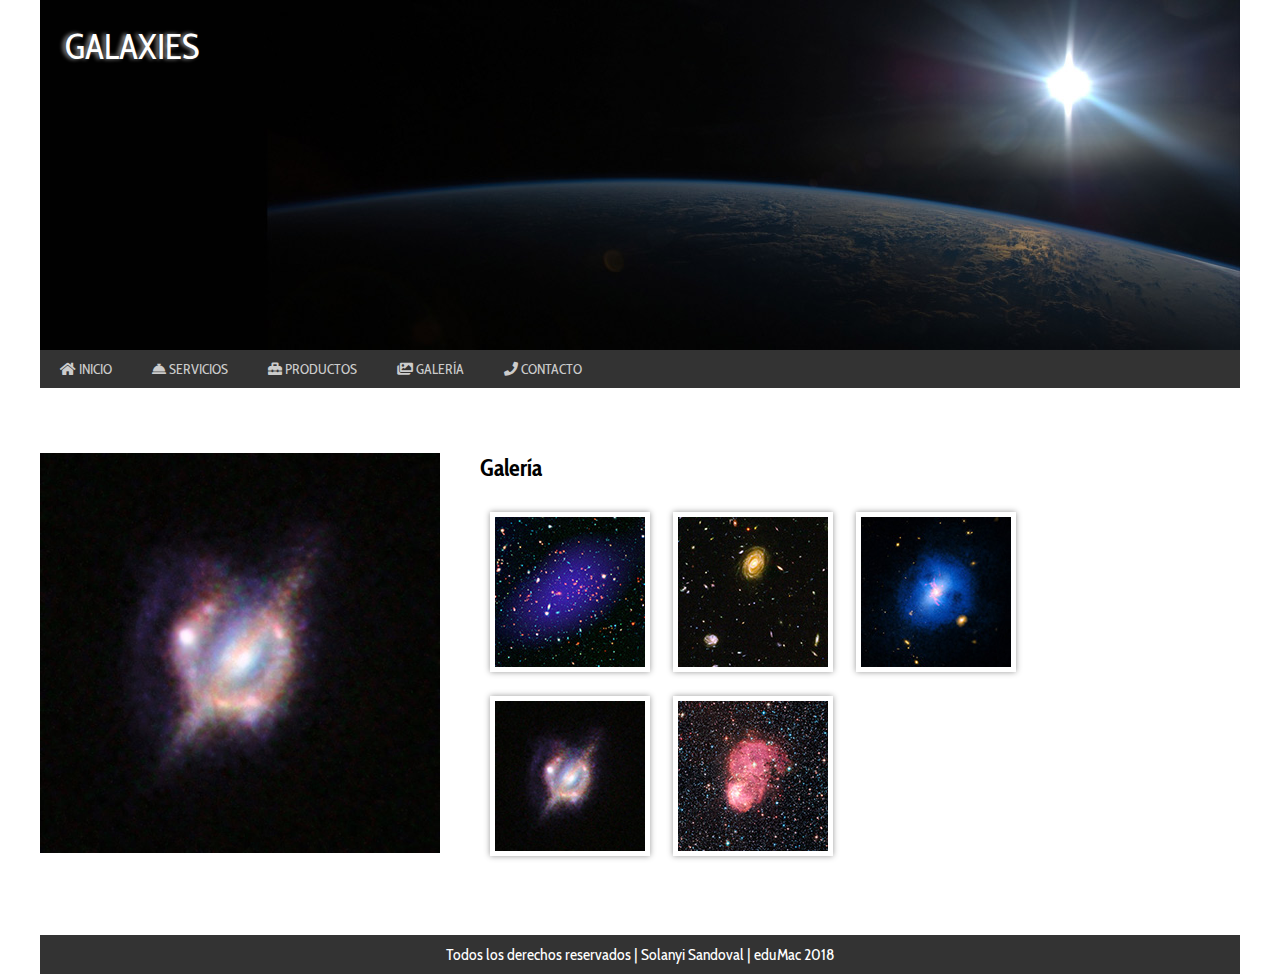
<file: ejercicio2/galeria.html>
<!DOCTYPE html>
<html lang="es">
<head>
    <meta charset="UTF-8" />
    <meta name="viewport" content="width=device-width, initial-scale=1.0" />
    <meta http-equiv="X-UA-Compatible" content="ie=edge" />
    <title>Galaxies</title>
    <link rel="stylesheet" href="css/lib/all.css">
    <link rel="stylesheet" href="css/plugins/lightbox.min.css">
    <link rel="stylesheet" href="css/main.css" />
</head>

<body>
    <div class="container">
        <header class="page-header">
            <h1>Galaxies</h1>
            <img src="images/galax.jpg" alt="">
        </header>
        <nav class="page-nav">
            <ul class="clearfix">
                <li><a href="index.html"> <span class="fas fa-home"></span> Inicio</a></li>
                <li><a href="servicios.html"> <span class="fas fa-concierge-bell"></span> Servicios</a></li>
                <li><a href="productos.html"> <span class="fas fa-toolbox"></span>  Productos</a></li>
                <li><a href="galeria.html"> <span class="fas fa-images"></span> Galería</a></li>
                <li><a href="contacto.html"> <span class="fas fa-phone"></span> Contacto</a></li>
            </ul>
        </nav>
        <main class="page-main">
            <section class="page-section clearfix">
                <div class="left">
                    <img src="images/galax4.jpg" alt="">
                </div>
                <div class="right">
                    <h2> Galería </h2>
                <!-- LIGHTBOX -->
                    <ul class="gallery-list">
                        <li>
                            <a href="images/galax1.jpg" data-lightbox="galax" data-title="Galaxia 1">
                                <img src="images/thumbs/galax1.jpg" alt="">
                            </a>
                        </li>
                        <li>
                            <a href="images/galax2.jpg" data-lightbox="galax" data-title="Galaxia 2">
                                <img src="images/thumbs/galax2.jpg" alt="">
                            </a>
                        </li>
                        <li>
                            <a href="images/galax3.jpg" data-lightbox="galax" data-title="Galaxia 3">
                                <img src="images/thumbs/galax3.jpg" alt="">
                            </a>
                        </li>
                        <li>
                            <a href="images/galax4.jpg" data-lightbox="galax4" data-title="Galaxia 4">
                                <img src="images/thumbs/galax4.jpg" alt="">
                            </a>
                        </li>
                        <li>
                            <a href="images/galax5.jpg" data-lightbox="galax5" data-title="Galaxia 5">
                                <img src="images/thumbs/galax5.jpg" alt="">
                            </a>
                        </li>
                    </ul>
                </div>
                
                <!--<div>
                    <img src="images/galax1.jpg" alt="">
                </div>
                <div>
                    <h2>Sección 1</h2>
                    <p>Lorem ipsum dolor sit amet consectetur, adipisicing elit. Voluptate eaque incidunt quo totam alias
                            ex consequatur accusantium eos pariatur similique, nobis quibusdam dolor veniam quod blanditiis
                            recusandae reiciendis non repudiandae!</p>
                    <p>Neque tempore vero iste facilis maiores nemo magnam quos maxime quod aliquid eius laboriosam
                            necessitatibus, non placeat voluptatem et ipsum dolorum, odit eum totam. Totam facilis optio ut
                            magnam reiciendis.</p>
                </div> -->
             
            </section>
        </main>
        <footer class="page-footer">
            <p>Todos los derechos reservados | Solanyi Sandoval | eduMac 2018 </p>
        </footer>
    </div>
    <div id="js">
        <script src="js/lib/jquery-3.3.1.min.js"></script>
        <script src="js/plugins/lightbox.min.js"></script>
        <script src="js/main.js"></script>
    </div>
</body>

</html>
</file>
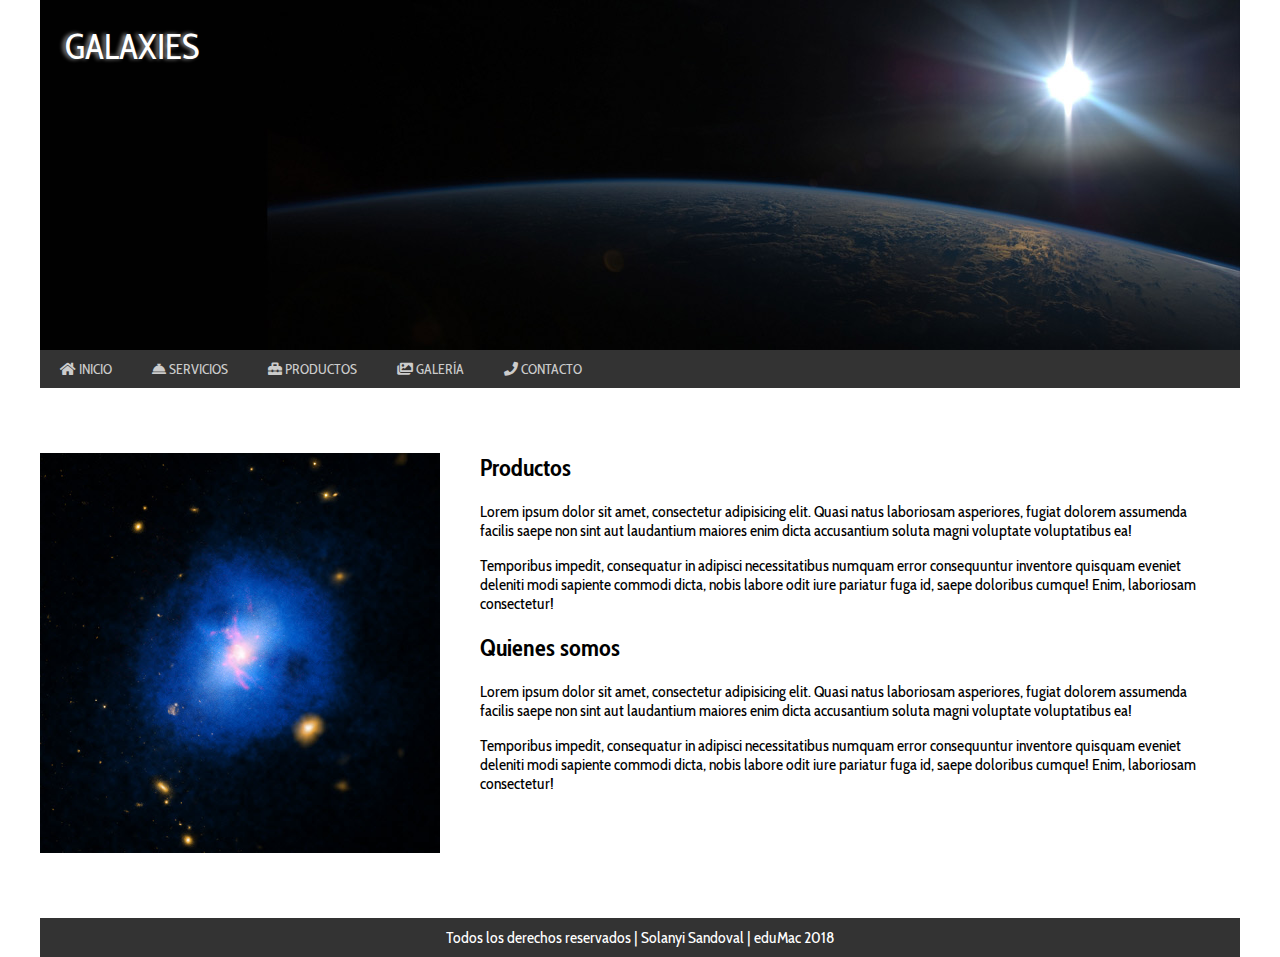
<file: ejercicio2/productos.html>
<!DOCTYPE html>
<html lang="es">
<head>
    <meta charset="UTF-8" />
    <meta name="viewport" content="width=device-width, initial-scale=1.0" />
    <meta http-equiv="X-UA-Compatible" content="ie=edge" />
    <title>Galaxies</title>
    <link rel="stylesheet" href="css/main.css" />
</head>

<body>
    <div class="container">
        <header class="page-header">
            <h1>Galaxies</h1>
            <img src="images/galax.jpg" alt="">
        </header>
        <nav class="page-nav">
            <ul class="clearfix">
                <li><a href="index.html"> <span class="fas fa-home"></span> Inicio</a></li>
                <li><a href="servicios.html"> <span class="fas fa-concierge-bell"></span> Servicios</a></li>
                <li><a href="productos.html"> <span class="fas fa-toolbox"></span>  Productos</a></li>
                <li><a href="galeria.html"> <span class="fas fa-images"></span> Galería</a></li>
                <li><a href="contacto.html"> <span class="fas fa-phone"></span> Contacto</a></li>
            </ul>
        </nav>
        <main class="page-main">
            <section class="page-section clearfix">
                <div class="left">
                    <img src="images/galax3.jpg" alt="">
                </div>
                <div class="right">
                    <h2> Productos </h2>
                        <p>Lorem ipsum dolor sit amet, consectetur adipisicing elit. Quasi natus laboriosam asperiores, fugiat dolorem assumenda facilis saepe non sint aut laudantium maiores enim dicta accusantium soluta magni voluptate voluptatibus ea!</p>
                        <p>Temporibus impedit, consequatur in adipisci necessitatibus numquam error consequuntur inventore quisquam eveniet deleniti modi sapiente commodi dicta, nobis labore odit iure pariatur fuga id, saepe doloribus cumque! Enim, laboriosam consectetur!</p>
                    <h2> Quienes somos</h2>
                        <p>Lorem ipsum dolor sit amet, consectetur adipisicing elit. Quasi natus laboriosam asperiores, fugiat dolorem assumenda facilis saepe non sint aut laudantium maiores enim dicta accusantium soluta magni voluptate voluptatibus ea!</p>
                        <p>Temporibus impedit, consequatur in adipisci necessitatibus numquam error consequuntur inventore quisquam eveniet deleniti modi sapiente commodi dicta, nobis labore odit iure pariatur fuga id, saepe doloribus cumque! Enim, laboriosam consectetur!</p>
                </div>
                
                <!--<div>
                    <img src="images/galax1.jpg" alt="">
                </div>
                <div>
                    <h2>Sección 1</h2>
                    <p>Lorem ipsum dolor sit amet consectetur, adipisicing elit. Voluptate eaque incidunt quo totam alias
                            ex consequatur accusantium eos pariatur similique, nobis quibusdam dolor veniam quod blanditiis
                            recusandae reiciendis non repudiandae!</p>
                    <p>Neque tempore vero iste facilis maiores nemo magnam quos maxime quod aliquid eius laboriosam
                            necessitatibus, non placeat voluptatem et ipsum dolorum, odit eum totam. Totam facilis optio ut
                            magnam reiciendis.</p>
                </div> -->
             
            </section>
        </main>
        <footer class="page-footer">
            <p>Todos los derechos reservados | Solanyi Sandoval | eduMac 2018 </p>
        </footer>
    </div>
    <div id="js">
        <script src="js/main.js"></script>
    </div>
</body>

</html>
</file>
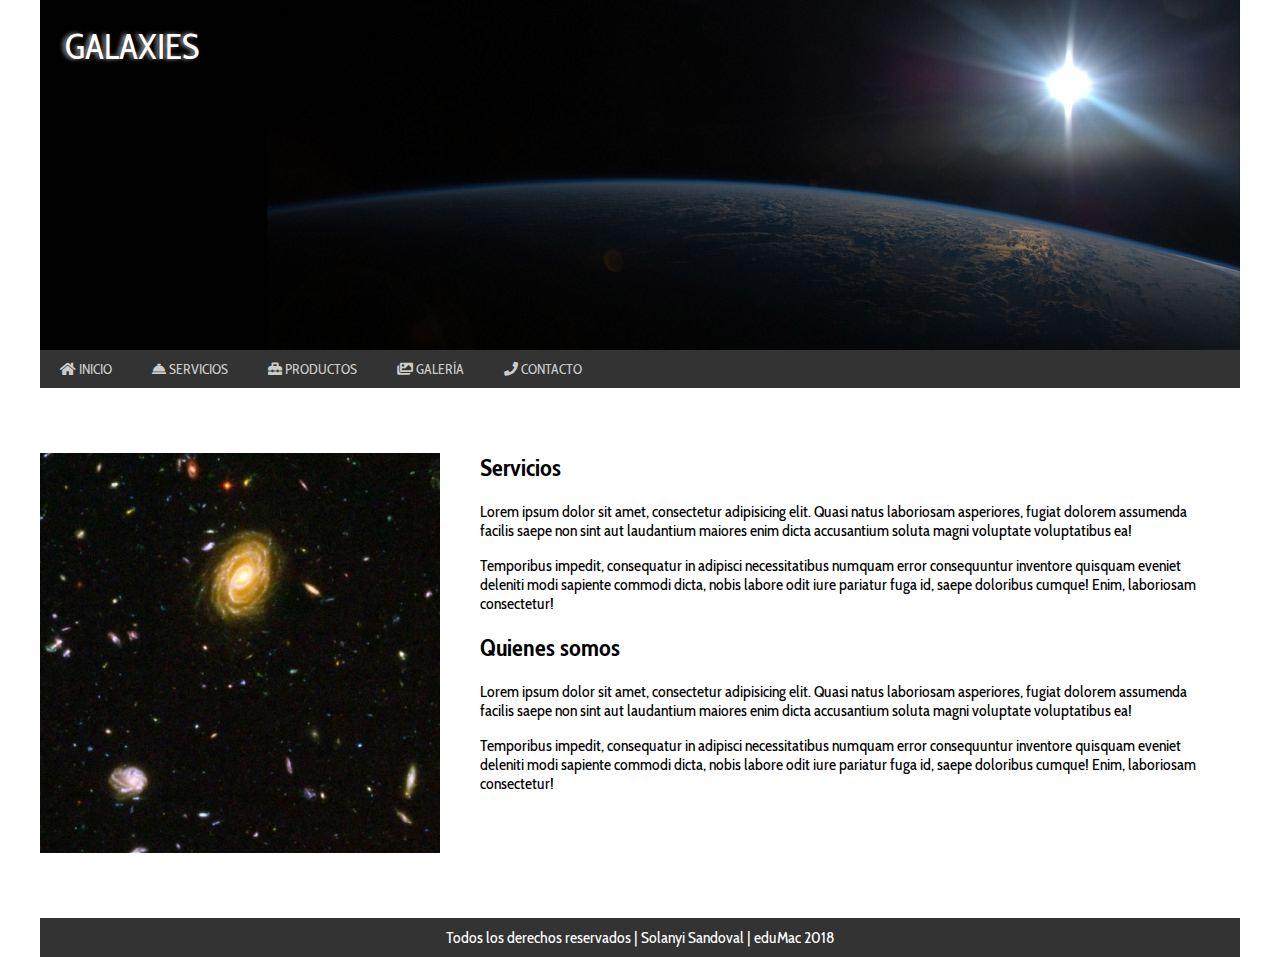
<file: ejercicio2/servicios.html>
<!DOCTYPE html>
<html lang="es">
<head>
    <meta charset="UTF-8" />
    <meta name="viewport" content="width=device-width, initial-scale=1.0" />
    <meta http-equiv="X-UA-Compatible" content="ie=edge" />
    <title>Galaxies</title>
    <link rel="stylesheet" href="css/main.css" />
</head>

<body>
    <div class="container">
        <header class="page-header">
            <h1>Galaxies</h1>
            <img src="images/galax.jpg" alt="">
        </header>
        <nav class="page-nav">
            <ul class="clearfix">
                <li><a href="index.html"> <span class="fas fa-home"></span> Inicio</a></li>
                <li><a href="servicios.html"> <span class="fas fa-concierge-bell"></span> Servicios</a></li>
                <li><a href="productos.html"> <span class="fas fa-toolbox"></span>  Productos</a></li>
                <li><a href="galeria.html"> <span class="fas fa-images"></span> Galería</a></li>
                <li><a href="contacto.html"> <span class="fas fa-phone"></span> Contacto</a></li>
            </ul>
        </nav>
        <main class="page-main">
            <section class="page-section clearfix">
                <div class="left">
                    <img src="images/galax2.jpg" alt="">
                </div>
                <div class="right">
                    <h2> Servicios </h2>
                        <p>Lorem ipsum dolor sit amet, consectetur adipisicing elit. Quasi natus laboriosam asperiores, fugiat dolorem assumenda facilis saepe non sint aut laudantium maiores enim dicta accusantium soluta magni voluptate voluptatibus ea!</p>
                        <p>Temporibus impedit, consequatur in adipisci necessitatibus numquam error consequuntur inventore quisquam eveniet deleniti modi sapiente commodi dicta, nobis labore odit iure pariatur fuga id, saepe doloribus cumque! Enim, laboriosam consectetur!</p>
                    <h2> Quienes somos</h2>
                        <p>Lorem ipsum dolor sit amet, consectetur adipisicing elit. Quasi natus laboriosam asperiores, fugiat dolorem assumenda facilis saepe non sint aut laudantium maiores enim dicta accusantium soluta magni voluptate voluptatibus ea!</p>
                        <p>Temporibus impedit, consequatur in adipisci necessitatibus numquam error consequuntur inventore quisquam eveniet deleniti modi sapiente commodi dicta, nobis labore odit iure pariatur fuga id, saepe doloribus cumque! Enim, laboriosam consectetur!</p>
                </div>
                
                <!--<div>
                    <img src="images/galax1.jpg" alt="">
                </div>
                <div>
                    <h2>Sección 1</h2>
                    <p>Lorem ipsum dolor sit amet consectetur, adipisicing elit. Voluptate eaque incidunt quo totam alias
                            ex consequatur accusantium eos pariatur similique, nobis quibusdam dolor veniam quod blanditiis
                            recusandae reiciendis non repudiandae!</p>
                    <p>Neque tempore vero iste facilis maiores nemo magnam quos maxime quod aliquid eius laboriosam
                            necessitatibus, non placeat voluptatem et ipsum dolorum, odit eum totam. Totam facilis optio ut
                            magnam reiciendis.</p>
                </div> -->
             
            </section>
        </main>
        <footer class="page-footer">
            <p>Todos los derechos reservados | Solanyi Sandoval | eduMac 2018 </p>
        </footer>
    </div>
    <div id="js">
        <script src="js/main.js"></script>
    </div>
</body>

</html>
</file>
<file: ejercicio1/css/main.css>
@charset "UTF-8";
/*
    Sintaxis de reglas CSS
        selector: indica al navegador cual sera el elemento que se modificara
        lista de propiedades: propiedades que se modifican

selector{
    color: #f00;
}

Selectores:
    1. Etiqueta
    2. Clase -> atributo html: class
        "class" sirve principalmente para añadir estilos CSS a un determinado elemento
    3. Identificador (no recomendable) -> atributo html: id
        "id" sirve principalmente para añadir comportamientos JS a un determinado elemento
*/


/*Selector por etiqueta
p {
    color: #f00;    
}


/*Selector por clase

.azul {
    color: #00f;
}

/*Selector por id

#verde{
    color: #0f0;
}

*/

body {
    font-family: arial;
    /*font-size: 16px;*/
    color: #333;
    margin: 0;
}


.container {
    width: 1200px;
    margin: 0 auto;
    /* Elementos de bloque se centran con margin automatico a la izquierda y a la derecha
        Elementos en linea se centran con la propiedad "text-align".
    
    la propiedad "display" invierte los comportamientos de los elementos de bloque y en linea
            display: inline;
            display: block;
    */
}


h1 {
    font-size: 30px;
    color: darkmagenta;
    font-weight: 400;
    /*
    200 -> thin
    300 -> light
    400 -> normal
    600 -> semibold
    700 -> bold
    800 -> black
    900 -> extra black
    */
    text-transform: uppercase;
}

nav ul {
    margin: 0;
    padding: 0;
    list-style-type: none;
}

nav li {
    display: inline-block;
    margin-left: 20px;
}

nav li:first-child {
    margin-left: 0;
}

nav a {
    font-size: 14px;
    text-transform: uppercase;
    text-decoration: none;
    /* le quita el subrayado prederteminado a la etiqueta "a"*/
    color: coral;
}

nav a:hover {
    text-decoration: underline;
    color: crimson;
    
}

/*
    Modelo de cajas
        Propiedades:
            background
            -color: valor hexadecimal
            -image: url de la imagen
            -repeat:repeat/ no repeat
            -attachment: scroll/ fixed
            -position: 
                Posicion X: left center right px
                Posicion Y: top center bottom px
            border
            - ancho en px
            - estilo: solid/ double...
            - color en hex.
            padding & margin
                4 valores
                    4 - 1 valor por lado: T R B L
                    3 - 1er T, 2do R L, 3er B
                    2 - 1er T B, 2do L R
                    1 - TRLB top right bottom left
                Propiedades
                padding-top:
                padding-right:
                padding-bottom:
                padding-left:
                (Mismos para margin)
            width & height
                valor en px % em
*/

.section-services {
    /*background: #034DB0 url(../images/header.jpg) no-repeat center center fixed;
    /*background-color: #034DB0;
    background-image: url(../images/header.jpg);
    background-repeat: no-repeat;
    background-position: center center;
    background-attachment: fixed;
    
    border: 1px solid #f0f;
    padding: 10px 20px 30px 40px;
    margin: 10px;*/

}

main h2 {
    font-size: 25px;
    font-weight: 400;
    text-transform: uppercase;
    color: #0D6C69;
}

main img {
    max-width: 300px;
    border: 5px solid #fff;
    box-shadow: 0 0 10px #999;
}

footer {
    background-color: #666;
    text-align: center;
    color: #ccc;
    padding: 16px 0;
}

footer p {
    margin: 0;
}
</file>
<file: ejercicio2/css/main.css>
@charset "UTF-8";

/* Fonts */
@import url('https://fonts.googleapis.com/css?family=Cabin+Condensed:400,700');

/* Font Awesome */
@import url("lib/all.css");

/* Generals */

body {
    margin: 0;
    font-size: 16px;
    font-family: 'Cabin Condensed', sans-serif;
}

ol, ul {
    margin: 0;
    padding: 0;
    list-style-type: none;
}

img {
    max-width: 100%;
    display: block;
}

h1, h2, h3, h4, h5, h6 {
    font-family: 'Cabin Condensed', sans-serif;
    font-weight: 700;
}

.container {
    max-width: 1200px;
    margin: 0 auto;
    padding: 0 10px;
}

/* Header */
.page-header {
    position: relative;
}

.page-header h1 {
    font-size: 35px;
    font-weight: 400;
    text-transform: uppercase;
    text-shadow: -3px 0 4px #999;
    color: #fff;
    margin: 0;
    position: absolute;
    top: 25px;
    left: 25px;
}

/* Nav */
.page-nav ul {
    background-color: #333;
}
.page-nav li {
    float: left;
}
.page-nav a{
    display: inline-block;
    color: #ccc;
    padding: 10px 20px;
    font-size: 14px;
    text-transform: uppercase;
    text-decoration: none;
    transition: all .3s;
}

.page-nav a:hover {
    background-color: cadetblue;
    color: #fff;
}

/* Main */

.page-main {
    margin: 65px 0;
}

h1:first-child,
h2:first-child,
h3:first-child,
h4:first-child,
h5:first-child,
h6:first-child {
    margin-top: 0%;
} 

.left {
    width: 33.33%;
    float: left;
}

.right {
    width: 60%;
    float: right;
    padding: 0 3.33%;    
}


/* Gallery */


.gallery-list li {
    display: inline-block;
    margin: 10px;
}
 .gallery-list img {
     border: 5px solid #fff;
     box-shadow: 0 0 6px #999;

 }

 .gallery-list img:hover {
    border: 5px solid #fff;
    box-shadow: 0 0 10px blueviolet;
    transition: all .3s;

}
/*
.page-main {
    margin-top: 50px;
}


.page-section {
    padding: 10px;
    margin: 10px; x
    display: inline-block;
  
}

.page-section h2 {
    margin-top: 0%;
} 

.page-section div:first-child {
    float: left;
    max-width: 33.33%;
}

.page-section div:last-child {
    float: right;
    max-width: 60%;
    padding-left: 3.33%;
    padding-right: 3.33%; 
}


*/


/* Footer */

.page-footer {
    background-color: #333;
    padding: 10px 0;
}

.page-footer p {
    color: #fff;
    text-align: center;
    margin: 0%;
}




/* Helpers */
.clearfix:before,
.clearfix:after {
    content: "";
    display: block;
}

.clearfix:after {
    clear: both;
}
</file>
<file: wewood/css/styles.css>
@import url('https://fonts.googleapis.com/css?family=Roboto:100,400');

/*
    selector {
        property: value;
        property: value;
        property: value;
        property: value;
        ...
    }
*/

* {
    margin: 0;
    padding: 0;
    border: 0;
}
/* Limpia valores predeterminados del navegador*/

body {
    font-family: "Roboto", sans-serif;
    font-weight: 100;
}


div#wrapper {
    width: 1024px;
    height: auto;
    margin: 0 auto;
}

nav {
    width: 100%;
    height: 70px;
    background-color:black;
}

header {
    width: 100%;
    height: 600px;
    background-image: url(../img/reloj-madera-piel-negro-hombre-02.jpg)
}

section#servicios {
    width: 100%;
    height: 450px;
  /* background-color: palevioletred;*/
}

section#nosotros {
    width: 100%;
    height: 740px;
    /*background-color: darkkhaki;*/
}

section#catalogo {
    width: 100%;
    height: 820px;
    background-color: pink;
}

section#contacto {
    width: 100%;
    height: 615px;
    background-color: darkseagreen;
}

footer {
    width: 100%;
    height: 50px;
    background-color: #461C31;
}

#wrapper nav h1 {
    font-weight: 300;
    font-size: 28px;
    color: #A5B025;
    margin-left: 35px;
    padding-top: 15px;
    float: left;
    /* Permite que el espacio sobrante quede disponible y sea ocupado por otra caja en bloque*/
}

#menu {
    float: right;
    padding-right: 35px;
    padding-top: 20px; 
}

#menu li {
    float: left;
    margin-left: 20px;
}

#menu li a {
    color: white;
    text-decoration: none;
    font-size: 20px;
}

#menu li a:hover {
    color: #A5B025;
}

#servicios {
    margin-top: 20px;
}

#servicios h2 {
    width: 324px;
    height: 105px;
    background-color: #30a2a6;
    color: white;
    text-align: right;
    font-size: 34px;
    font-weight: 300;
    padding-top: 15px;
    padding-right: 15px;
}

div.boxServicios {
    width: 237px;
    height: 260px;
    /*background-color: coral;*/
    float: left;
    margin-left: 15px;
    margin-top: 40px;

}

div.boxServicios img {
    width: 90px;
    height: 90px;
    display: block;
    margin: 0 auto 15px;
}

div.boxServicios h3 {
    font-size: 20px;
    color: #4A4a4a;
    text-align: center;
    font-weight: 100;
    padding: 0 15px 0;
}

.titulos {
    width: 324px;
    height: 61px;
    background-color: #30a2a6;
    color: white;
    text-align: right;
    font-size: 34px;
    font-weight: 300;
    padding-top: 15px;
    padding-right: 15px;
}

#centrarNosotros {
    width: 846px;
    height: 550px;
    /*background-color: cornflowerblue;*/
    margin: 52px auto 0;
}

div.boxNosotros {
    width: 50%;
    height: 50%;
    background-color:lightblue ;
    float: left;
    color: white;
}

#txtArtesanales {
    background-color: #B14E80;
}

#imgArtesanales {
    background-image: url(../img/imgartesanales.jpg);
}

#imgDiseno {
    background-image: url(../img/IMGDISENO.jpg)
}

#txtDiseno {
    background-color: #30A2A6;
}

.boxNosotros h4 {
    font-size: 20px;
    padding-top:60px;
}

.boxNosotros p {
    font-size: 15px;
 }

.boxNosotros h4, p {
     margin:0 40px 25px;
}

.centrarCatalogo {
    margin-top: 20px;
}

.boxCatalogo {
    width: 324px;
    height: 587px;
    background-color: #A5B025;
    float: left;
    margin-left: 10px;
}
</file>
